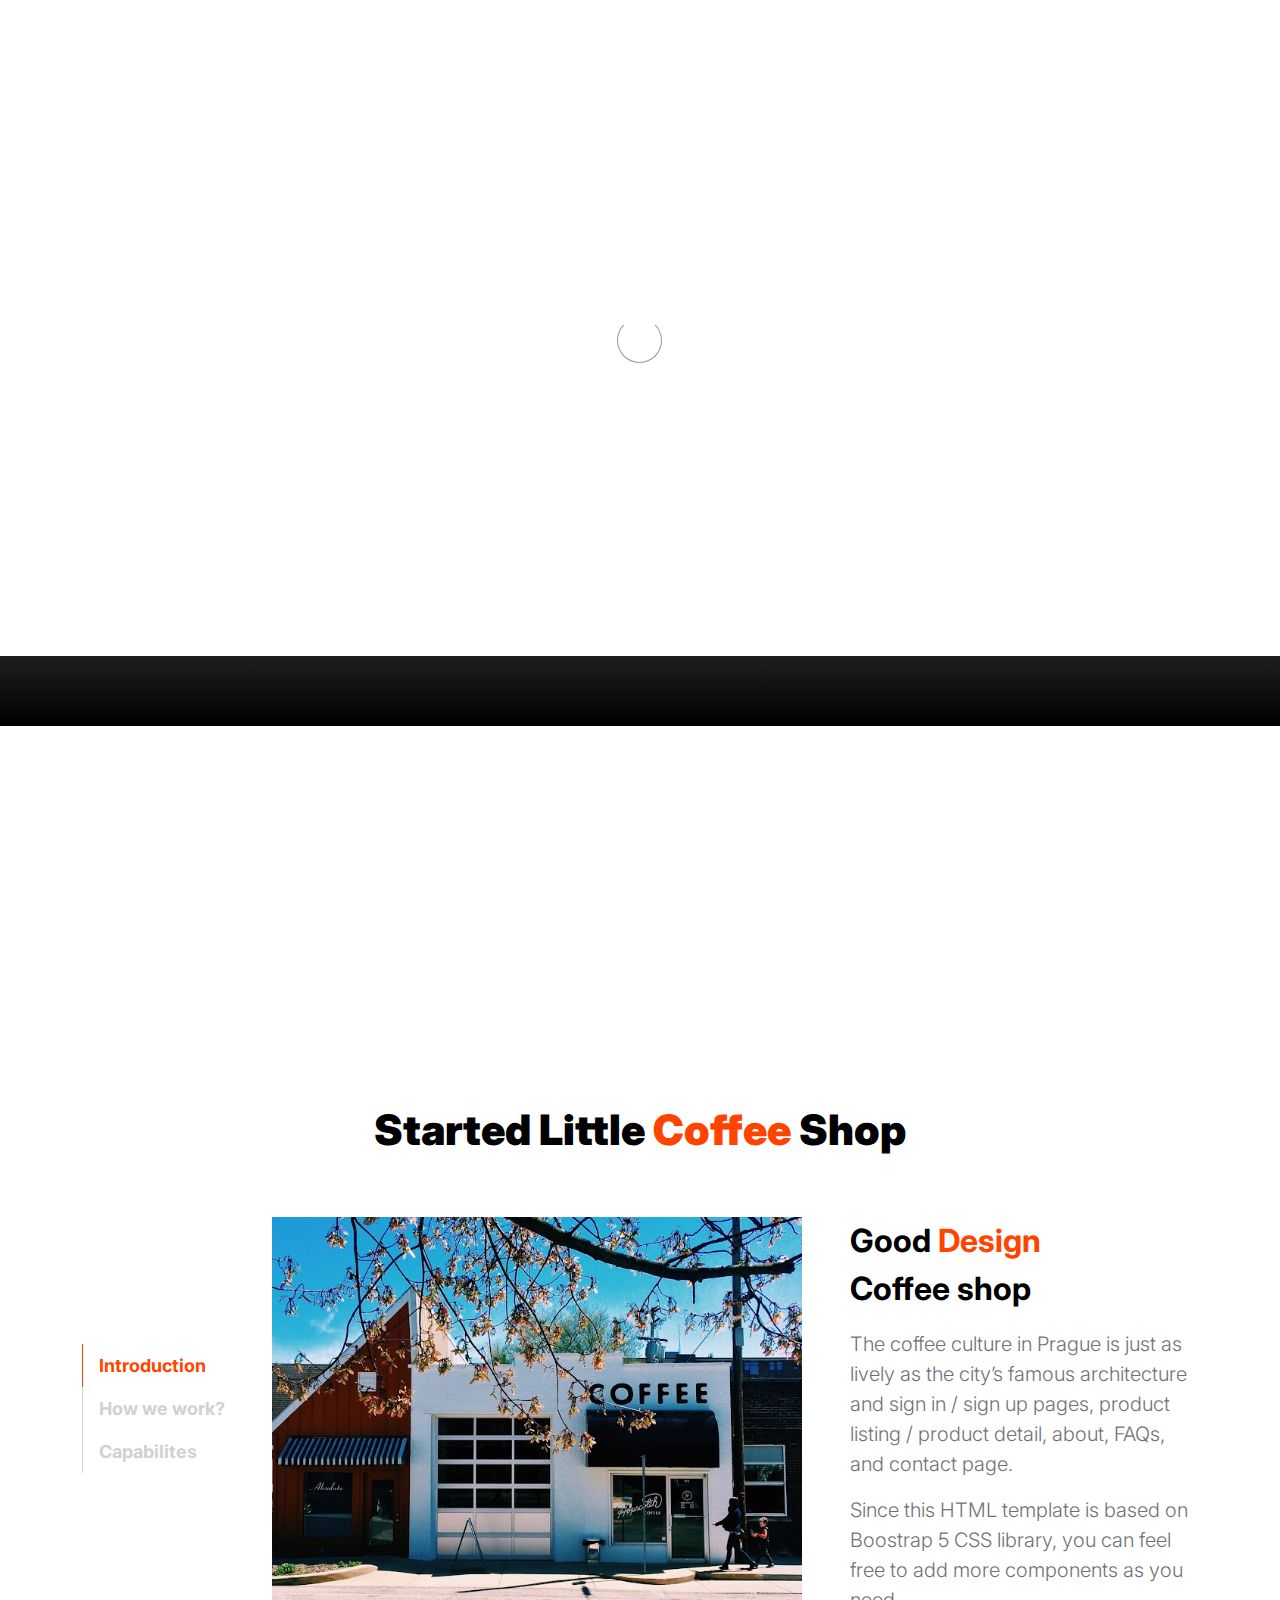
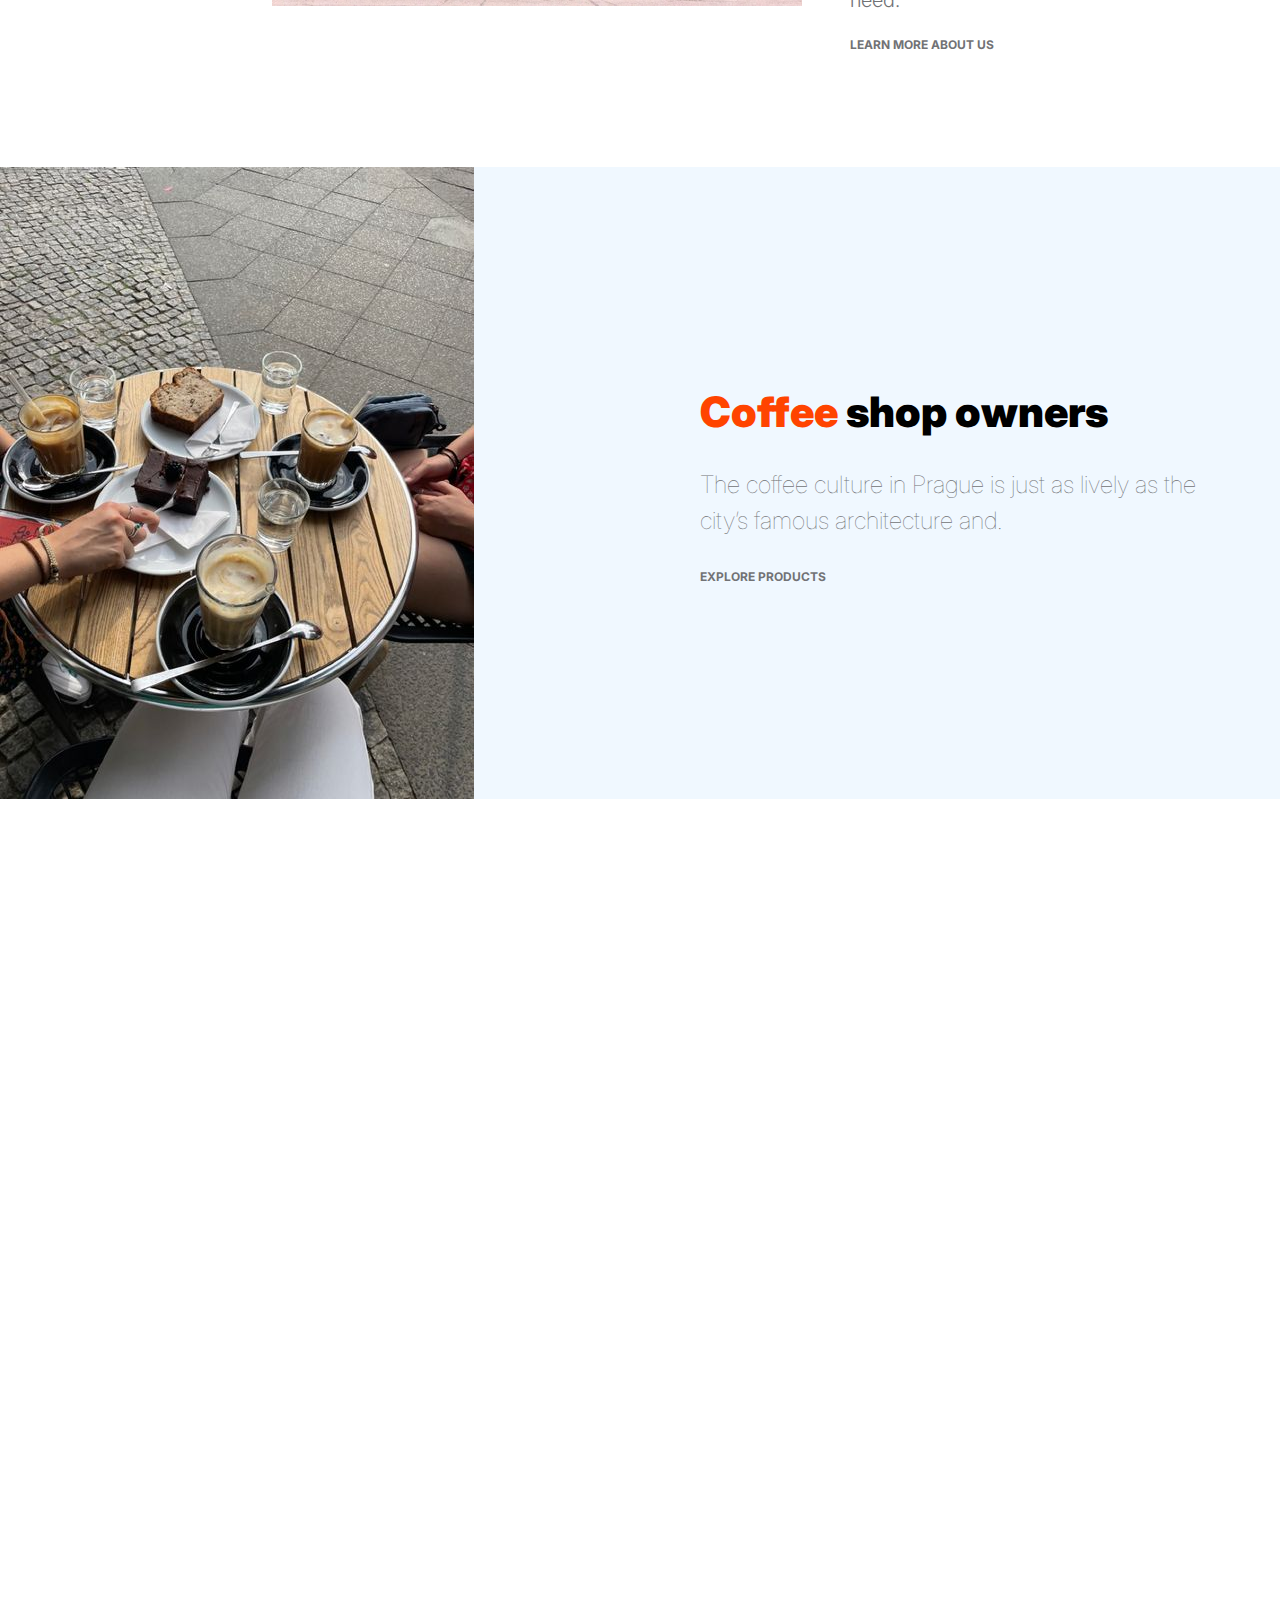
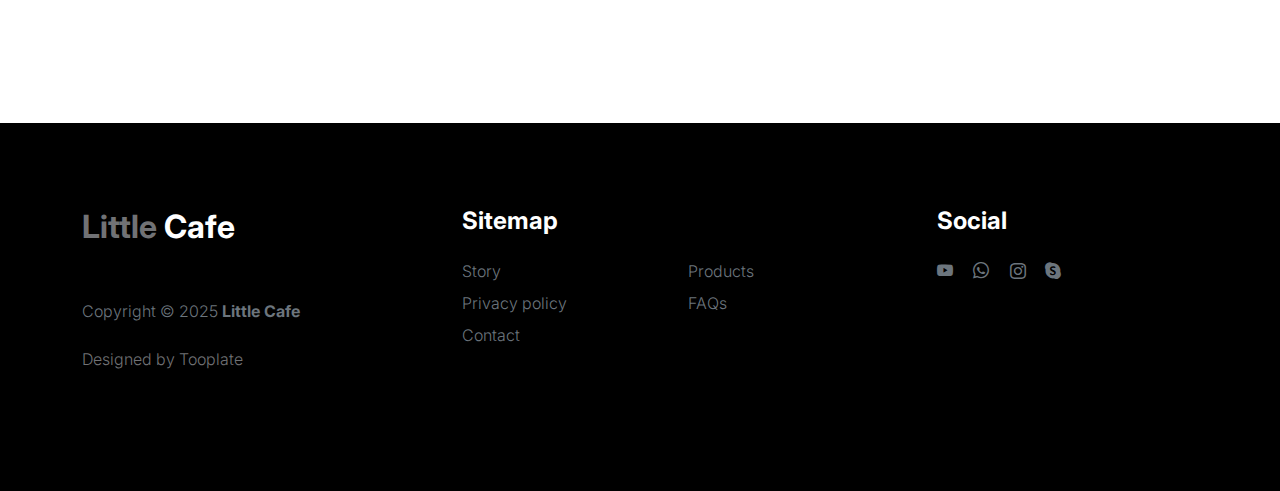
<file: index.html>
<!doctype html>
<html lang="en">
    <head>
        <meta charset="utf-8">
        <meta name="viewport" content="width=device-width, initial-scale=1">

        <meta name="description" content="">
        <meta name="author" content="">

        <title>Tooplate's Little Fashion</title>

        <!-- CSS FILES -->
        <link rel="preconnect" href="https://fonts.googleapis.com">

        <link rel="preconnect" href="https://fonts.gstatic.com" crossorigin>

        <link href="https://fonts.googleapis.com/css2?family=Inter:wght@100;300;400;700;900&display=swap" rel="stylesheet">

        <link href="css/bootstrap.min.css" rel="stylesheet">
        <link href="css/bootstrap-icons.css" rel="stylesheet">

        <link rel="stylesheet" href="css/slick.css"/>

        <link href="css/tooplate-little-fashion.css" rel="stylesheet">
<!--

Tooplate 2127 Little Fashion

https://www.tooplate.com/view/2127-little-fashion

-->
    </head>
    
    <body>

        <section class="preloader">
            <div class="spinner">
                <span class="sk-inner-circle"></span>
            </div>
        </section>
    
        <main>

            <nav class="navbar navbar-expand-lg">
                <div class="container">
                    <button class="navbar-toggler" type="button" data-bs-toggle="collapse" data-bs-target="#navbarNav" aria-controls="navbarNav" aria-expanded="false" aria-label="Toggle navigation">
                        <span class="navbar-toggler-icon"></span>
                    </button>

                    <a class="navbar-brand" href="index.html">
                        <strong><span>Little</span> Cafe</strong>
                    </a>

                    <div class="d-lg-none">
                        <a href="sign-in.html" class="bi-person custom-icon me-3"></a>

                        <a href="product-detail.html" class="bi-bag custom-icon"></a>
                    </div>

                    <div class="collapse navbar-collapse" id="navbarNav">
                        <ul class="navbar-nav mx-auto">
                            <li class="nav-item">
                                <a class="nav-link active" href="index.html">Home</a>
                            </li>

                            <li class="nav-item">
                                <a class="nav-link" href="about.html">Story</a>
                            </li>

                            <li class="nav-item">
                                <a class="nav-link" href="products.html">Products</a>
                            </li>

                            <li class="nav-item">
                                <a class="nav-link" href="faq.html">FAQs</a>
                            </li>

                            <li class="nav-item">
                                <a class="nav-link" href="contact.html">Contact</a>
                            </li>
                        </ul>

                        <div class="d-none d-lg-block">
                            <a href="sign-in.html" class="bi-person custom-icon me-3"></a>

                            <a href="product-detail.html" class="bi-bag custom-icon"></a>
                        </div>
                    </div>
                </div>
            </nav>

            <section class="slick-slideshow">   
                <div class="slick-custom">
                    <img src="images\header\img 1.jpg" class="img-fluid" alt="">

                    <div class="slick-bottom">
                        <div class="container">
                            <div class="row">
                                <div class="col-lg-6 col-10">
                                    <h1 class="slick-title">Coffee Shop</h1>

                                    <p class="lead text-white mt-lg-3 mb-lg-5">The coffee culture in Prague is just as lively as the city’s famous architecture and.</p>

                                    <a href="about.html" class="btn custom-btn">Learn more about us</a>
                                </div>
                            </div>
                        </div>
                    </div>
                </div>

                <div class="slick-custom">
                    <img src="images\header\img 2.jpg" class="img-fluid" alt="">

                    <div class="slick-bottom">
                        <div class="container">
                            <div class="row">
                                <div class="col-lg-6 col-10">
                                    <h1 class="slick-title">Coffee Nuts</h1>

                                    <p class="lead text-white mt-lg-3 mb-lg-5">The coffee culture in Prague is just as lively as the city’s famous architecture and.</p>

                                    <a href="product.html" class="btn custom-btn">Explore products</a>
                                </div>
                            </div>
                        </div>
                    </div>
                </div>

                <div class="slick-custom">
                    <img src="images\header\img 5.png" class="img-fluid" alt="">

                    <div class="slick-bottom">
                        <div class="container">
                            <div class="row">
                                <div class="col-lg-6 col-10">
                                    <h1 class="slick-title">Green Sport</h1>

                                    <p class="lead text-white mt-lg-3 mb-lg-5">Tooplate is one of the best HTML CSS template websites for everyone.</p>

                                    <a href="contact.html" class="btn custom-btn">Work with us</a>
                                </div>
                            </div>
                        </div>
                    </div>
                </div>

            </section>

            <section class="about section-padding">
                <div class="container">
                    <div class="row">

                        <div class="col-12 text-center">
                            <h2 class="mb-5">Started Little <span>Coffee</span> Shop</h2>
                        </div>

                        <div class="col-lg-2 col-12 mt-auto mb-auto">
                            <ul class="nav nav-pills mb-5 mx-auto justify-content-center align-items-center" id="pills-tab" role="tablist">
                                <li class="nav-item" role="presentation">
                                    <button class="nav-link active" id="pills-home-tab" data-bs-toggle="pill" data-bs-target="#pills-home" type="button" role="tab" aria-controls="pills-home" aria-selected="true">Introduction</button>
                                </li>

                                <li class="nav-item" role="presentation">
                                    <button class="nav-link" id="pills-youtube-tab" data-bs-toggle="pill" data-bs-target="#pills-youtube" type="button" role="tab" aria-controls="pills-youtube" aria-selected="true">How we work?</button>
                                </li>

                                <li class="nav-item" role="presentation">
                                    <button class="nav-link" id="pills-skill-tab" data-bs-toggle="pill" data-bs-target="#pills-skill" type="button" role="tab" aria-controls="pills-skill" aria-selected="false">Capabilites</button>
                                </li>
                            </ul>
                        </div>

                        <div class="col-lg-10 col-12">
                            <div class="tab-content mt-2" id="pills-tabContent">
                                <div class="tab-pane fade show active" id="pills-home" role="tabpanel" aria-labelledby="pills-home-tab">

                                    <div class="row">
                                        <div class="col-lg-7 col-12">
                                            <img src="images\header\img 6.jpg" class="img-fluid" alt="">
                                        </div>

                                        <div class="col-lg-5 col-12">
                                            <div class="d-flex flex-column h-100 ms-lg-4 mt-lg-0 mt-5">
                                                <h4 class="mb-3">Good <span>Design</span> <br>Coffee <span></span>shop </h4>

                                                <p>The coffee culture in Prague is just as lively as the city’s famous architecture and <a href="sign-in.html">sign in</a> / <a href="sign-up.html">sign up</a> pages, product listing / product detail, about, FAQs, and contact page.</p>

                                                <p>Since this HTML template is based on Boostrap 5 CSS library, you can feel free to add more components as you need.</p>

                                                <div class="mt-2 mt-lg-auto">
                                                    <a href="about.html" class="custom-link mb-2">
                                                        Learn more about us
                                                        <i class="bi-arrow-right ms-2"></i>
                                                    </a>
                                                </div>
                                            </div>
                                        </div>
                                    </div>
                                </div>

                                <div class="tab-pane fade" id="pills-youtube" role="tabpanel" aria-labelledby="pills-youtube-tab">

                                    <div class="row">
                                        <div class="col-lg-7 col-12">
                                            <div class="ratio ratio-16x9">
                                                <iframe src="https://www.youtube-nocookie.com/embed/f_7JqPDWhfw?controls=0" title="YouTube video player" frameborder="0" allow="accelerometer; autoplay; clipboard-write; encrypted-media; gyroscope; picture-in-picture" allowfullscreen></iframe>
                                            </div>
                                        </div>

                                        <div class="col-lg-5 col-12">
                                            <div class="d-flex flex-column h-100 ms-lg-4 mt-lg-0 mt-5">
                                                <h4 class="mb-3">Life at Studio</h4>

                                                <p>Over three years in business, We’ve had the chance to work on a variety of projects, with companies</p>

                                                <p>Custom work is branding, web design, UI/UX design</p>

                                                <div class="mt-2 mt-lg-auto">
                                                    <a href="contact.html" class="custom-link mb-2">
                                                        Work with us
                                                        <i class="bi-arrow-right ms-2"></i>
                                                    </a>
                                                </div>
                                            </div>
                                        </div>
                                    </div>
                                </div>

                                <div class="tab-pane fade" id="pills-skill" role="tabpanel" aria-labelledby="pills-skill-tab">
                                    <div class="row">
                                        <div class="col-lg-7 col-12">
                                            <img src="images\header\img 7.jpg" class="img-fluid" alt="">
                                        </div>

                                        <div class="col-lg-5 col-12">
                                            <div class="d-flex flex-column h-100 ms-lg-4 mt-lg-0 mt-5">
                                                <h4 class="mb-3">What can help you?</h4>

                                                <p>Over three years in business, We’ve had the chance on projects</p>

                                                <div class="skill-thumb mt-3">

                                                    <strong>Branding</strong>
                                                        <span class="float-end">90%</span>
                                                            <div class="progress">
                                                                <div class="progress-bar progress-bar-primary" role="progressbar" aria-valuenow="90" aria-valuemin="0" aria-valuemax="100" style="width: 90%;"></div>
                                                            </div>

                                                    <strong>Design & Stragety</strong>
                                                        <span class="float-end">70%</span>
                                                            <div class="progress">
                                                                <div class="progress-bar progress-bar-primary" role="progressbar" aria-valuenow="70" aria-valuemin="0" aria-valuemax="100" style="width: 70%;"></div>
                                                            </div>

                                                    <strong>Online Platform</strong>
                                                        <span class="float-end">80%</span>
                                                            <div class="progress">
                                                                <div class="progress-bar progress-bar-primary" role="progressbar" aria-valuenow="80" aria-valuemin="0" aria-valuemax="100" style="width: 80%;"></div>
                                                            </div>

                                                </div>
                                                
                                                <div class="mt-2 mt-lg-auto">
                                                    <a href="products.html" class="custom-link mb-2">
                                                        Explore products
                                                        <i class="bi-arrow-right ms-2"></i>
                                                    </a>
                                                </div>
                                            </div>
                                        </div>
                                    </div>
                                </div>

                            </div>
                        </div>

                    </div>
                </div>
            </section>

            <section class="front-product">
                <div class="container-fluid p-0">
                    <div class="row align-items-center">

                        <div class="col-lg-6 col-12">
                            <img src="images\header\img 7.jpg" class="img-fluid" alt="">
                        </div>

                        <div class="col-lg-6 col-12">
                            <div class="px-5 py-5 py-lg-0">
                                
                                <h2 class="mb-4"><span>Coffee</span> shop owners</h2>

                                <p class="lead mb-4">The coffee culture in Prague is just as lively as the city’s famous architecture and.</p>

                                <a href="products.html" class="custom-link">
                                    Explore Products
                                    <i class="bi-arrow-right ms-2"></i>
                                </a>
                            </div>
                        </div>

                    </div>
                </div>
            </section>

            <section class="featured-product section-padding">
                <div class="container">
                    <div class="row">
                        
                        <div class="col-12 text-center">
                            <h2 class="mb-5">Cafe Products</h2>
                        </div>

                        <div class="col-lg-4 col-12 mb-3">
                            <div class="product-thumb">
                                <a href="product-detail.html">
                                    <img src="images\header\img 8.jpg" class="img-fluid product-image" alt="">
                                </a>

                                <div class="product-top d-flex">
                                    <span class="product-alert me-auto">New Arrival</span>

                                    <a href="#" class="bi-heart-fill product-icon"></a>
                                </div>

                                <div class="product-info d-flex">
                                    <div>
                                        <h5 class="product-title mb-0">
                                            <a href="product-detail.html" class="product-title-link">Coffe Soprt</a>
                                        </h5>

                                        <p class="product-p">Original package design from house</p>
                                    </div>

                                    <small class="product-price text-muted ms-auto mt-auto mb-5"></small>
                                </div>
                            </div>
                        </div>

                        <div class="col-lg-4 col-12 mb-3">
                            <div class="product-thumb">
                                <a href="product-detail.html">
                                    <img src="images\header\img 9.jpg" class="img-fluid product-image" alt="">
                                </a>

                                <div class="product-top d-flex">
                                    <span class="product-alert">Low Price</span>

                                    <a href="#" class="bi-heart-fill product-icon ms-auto"></a>
                                </div>

                                <div class="product-info d-flex">
                                    <div>
                                        <h5 class="product-title mb-0">
                                            <a href="product-detail.html" class="product-title-link">Hot Coffee</a>
                                        </h5>

                                        <p class="product-p">Costume Package</p>
                                    </div>

                                    <small class="product-price text-muted ms-auto mt-auto mb-5"></small>
                                </div>
                            </div>
                        </div>

                        <div class="col-lg-4 col-12">
                            <div class="product-thumb">
                                <a href="product-detail.html">
                                    <img src="images\header\img 10.jpg" class="img-fluid product-image" alt="">
                                </a>

                                <div class="product-top d-flex">
                                    <a href="#" class="bi-heart-fill product-icon ms-auto"></a>
                                </div>

                                <div class="product-info d-flex">
                                    <div>
                                        <h5 class="product-title mb-0">
                                            <a href="product-detail.html" class="product-title-link">Juice Drinks</a>
                                        </h5>

                                        <p class="product-p">Nature made another world</p>
                                    </div>

                                    <small class="product-price text-muted ms-auto mt-auto mb-5"></small>
                                </div>
                            </div>
                        </div>

                        <div class="col-12 text-center">
                            <a href="products.html" class="view-all">View All Products</a>
                        </div>

                    </div>
                </div>
            </section>

        </main>

        <footer class="site-footer">
            <div class="container">
                <div class="row">

                    <div class="col-lg-3 col-10 me-auto mb-4">
                        <h4 class="text-white mb-3"><a href="index.html">Little</a> Cafe</h4>
                        <p class="copyright-text text-muted mt-lg-5 mb-4 mb-lg-0">Copyright © 2025 <strong>Little Cafe</strong></p>
                        <br>
                        <p class="copyright-text">Designed by <a href="https://www.tooplate.com/" target="_blank">Tooplate</a></p>
                    </div>

                    <div class="col-lg-5 col-8">
                        <h5 class="text-white mb-3">Sitemap</h5>

                        <ul class="footer-menu d-flex flex-wrap">
                            <li class="footer-menu-item"><a href="about.html" class="footer-menu-link">Story</a></li>

                            <li class="footer-menu-item"><a href="#" class="footer-menu-link">Products</a></li>

                            <li class="footer-menu-item"><a href="#" class="footer-menu-link">Privacy policy</a></li>

                            <li class="footer-menu-item"><a href="#" class="footer-menu-link">FAQs</a></li>

                            <li class="footer-menu-item"><a href="#" class="footer-menu-link">Contact</a></li>
                        </ul>
                    </div>

                    <div class="col-lg-3 col-4">
                        <h5 class="text-white mb-3">Social</h5>

                        <ul class="social-icon">

                            <li><a href="#" class="social-icon-link bi-youtube"></a></li>

                            <li><a href="#" class="social-icon-link bi-whatsapp"></a></li>

                            <li><a href="#" class="social-icon-link bi-instagram"></a></li>

                            <li><a href="#" class="social-icon-link bi-skype"></a></li>
                        </ul>
                    </div>

                </div>
            </div>
        </footer>

        <!-- JAVASCRIPT FILES -->
        <script src="js/jquery.min.js"></script>
        <script src="js/bootstrap.bundle.min.js"></script>
        <script src="js/Headroom.js"></script>
        <script src="js/jQuery.headroom.js"></script>
        <script src="js/slick.min.js"></script>
        <script src="js/custom.js"></script>

    </body>
</html>
</file>
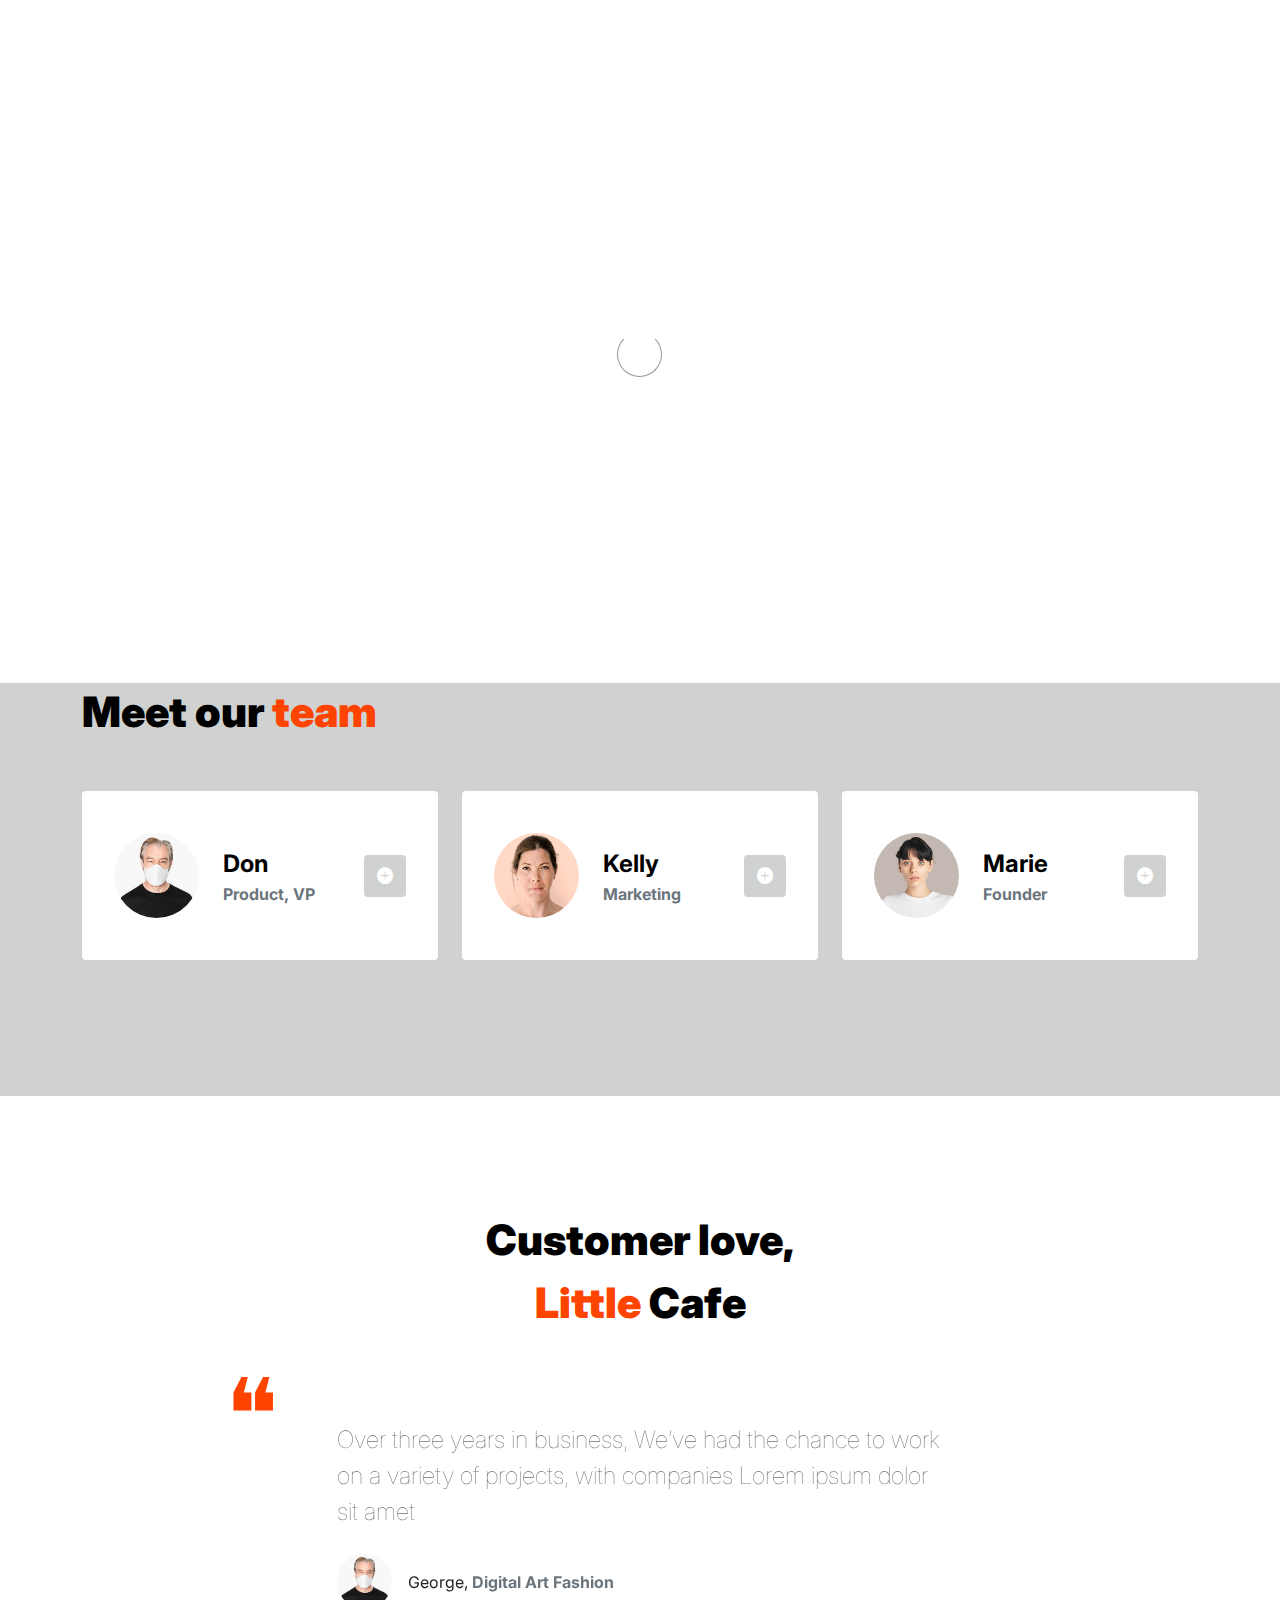
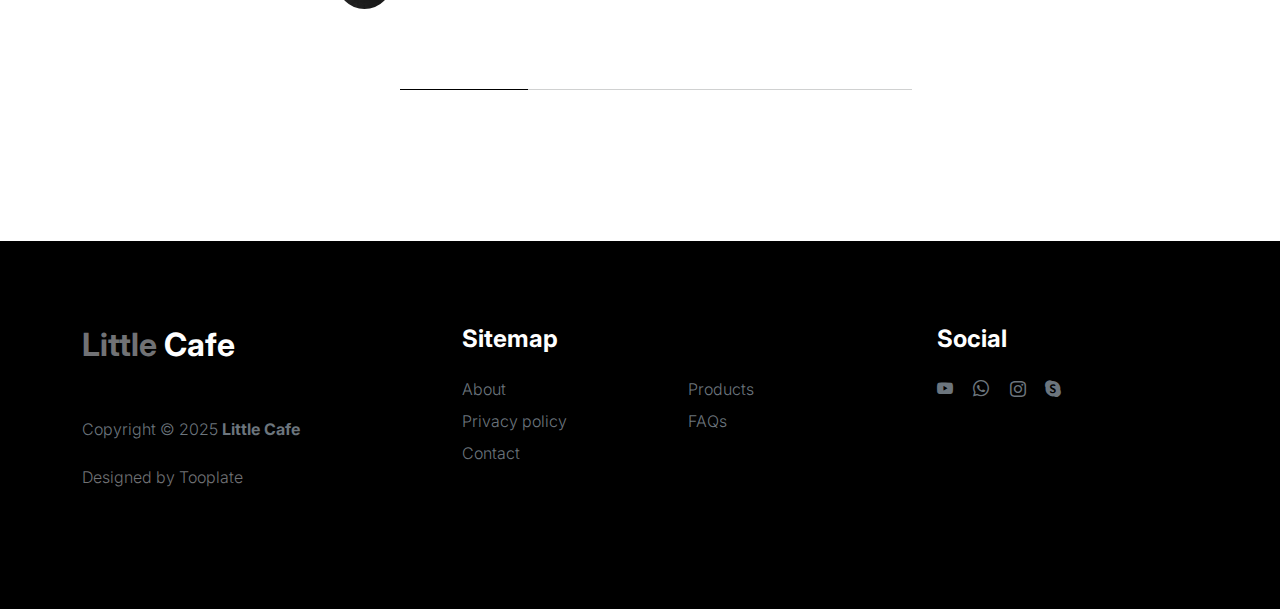
<file: about.html>
<!doctype html>
<html lang="en">
    <head>
        <meta charset="utf-8">
        <meta name="viewport" content="width=device-width, initial-scale=1">

        <meta name="description" content="">
        <meta name="author" content="">

        <title>Tooplate's Little Fashion - About Page</title>

        <!-- CSS FILES -->
        <link rel="preconnect" href="https://fonts.googleapis.com">

        <link rel="preconnect" href="https://fonts.gstatic.com" crossorigin>

        <link href="https://fonts.googleapis.com/css2?family=Inter:wght@100;300;400;700;900&display=swap" rel="stylesheet">

        <link href="css/bootstrap.min.css" rel="stylesheet">
        <link href="css/bootstrap-icons.css" rel="stylesheet">

        <link rel="stylesheet" href="css/slick.css"/>

        <link href="css/tooplate-little-fashion.css" rel="stylesheet">
        
<!--

Tooplate 2127 Little Fashion

https://www.tooplate.com/view/2127-little-fashion

-->
    </head>
    
    <body>

        <section class="preloader">
            <div class="spinner">
                <span class="sk-inner-circle"></span>
            </div>
        </section>
    
        <main>

            <nav class="navbar navbar-expand-lg">
                <div class="container">
                    <button class="navbar-toggler" type="button" data-bs-toggle="collapse" data-bs-target="#navbarNav" aria-controls="navbarNav" aria-expanded="false" aria-label="Toggle navigation">
                        <span class="navbar-toggler-icon"></span>
                    </button>

                    <a class="navbar-brand" href="index.html">
                        <strong><span>Little</span> Cafe</strong>
                    </a>

                    <div class="d-lg-none">
                        <a href="sign-in.html" class="bi-person custom-icon me-3"></a>

                        <a href="product-detail.html" class="bi-bag custom-icon"></a>
                    </div>

                    <div class="collapse navbar-collapse" id="navbarNav">
                        <ul class="navbar-nav mx-auto">
                            <li class="nav-item">
                                <a class="nav-link" href="index.html">Home</a>
                            </li>

                            <li class="nav-item">
                                <a class="nav-link active" href="about.html">Story</a>
                            </li>

                            <li class="nav-item">
                                <a class="nav-link" href="products.html">Products</a>
                            </li>

                            <li class="nav-item">
                                <a class="nav-link" href="faq.html">FAQs</a>
                            </li>

                            <li class="nav-item">
                                <a class="nav-link" href="contact.html">Contact</a>
                            </li>
                        </ul>

                        <div class="d-none d-lg-block">
                            <a href="sign-in.html" class="bi-person custom-icon me-3"></a>

                            <a href="product-detail.html" class="bi-bag custom-icon"></a>
                        </div>
                    </div>
                </div>
            </nav>

            <header class="site-header section-padding-img site-header-image">
                <div class="container">
                    <div class="row">

                        <div class="col-lg-6 col-12 header-info">
                            <h1>
                                <span class="d-block text-primary">Company</span>
                                <span class="d-block text-dark">Cafe</span>
                            </h1>
                        </div>
                    </div>
                </div>

                <img src="images\header\img 11.jpg" class="header-image img-fluid" alt="">
            </header>

            <section class="team section-padding">
                <div class="container">
                    <div class="row">

                        <div class="col-12">
                            <h2 class="mb-5">Meet our <span>team</span></h2>
                        </div>

                        <div class="col-lg-4 mb-4 col-12">
                            <div class="team-thumb d-flex align-items-center">
                                <img src="images/people/senior-man-wearing-white-face-mask-covid-19-campaign-with-design-space.jpeg" class="img-fluid custom-circle-image team-image me-4" alt="">

                                <div class="team-info">
                                    <h5 class="mb-0">Don</h5>
                                    <strong class="text-muted">Product, VP</strong>

                                    <!-- Button trigger modal -->
                                    <button type="button" class="btn custom-modal-btn" data-bs-toggle="modal" data-bs-target="#don">
                                      <i class="bi-plus-circle-fill"></i>
                                    </button>

                                </div>
                            </div>
                        </div>

                        <div class="col-lg-4 mb-4 col-12">
                            <div class="team-thumb d-flex align-items-center">
                                <img src="images/people/portrait-british-woman.jpeg" class="img-fluid custom-circle-image team-image me-4" alt="">

                                <div class="team-info">
                                    <h5 class="mb-0">Kelly</h5>
                                    <strong class="text-muted">Marketing</strong>

                                    <!-- Button trigger modal -->
                                    <button type="button" class="btn custom-modal-btn" data-bs-toggle="modal" data-bs-target="#kelly">
                                      <i class="bi-plus-circle-fill"></i>
                                    </button>
                                </div>
                            </div>
                        </div>

                        <div class="col-lg-4 mb-lg-0 mb-4 col-12">
                            <div class="team-thumb d-flex align-items-center">
                                <img src="images/people/beautiful-woman-face-portrait-brown-background.jpeg" class="img-fluid custom-circle-image team-image me-4" alt="">

                                <div class="team-info">
                                    <h5 class="mb-0">Marie</h5>
                                    <strong class="text-muted">Founder</strong>

                                    <!-- Button trigger modal -->
                                    <button type="button" class="btn custom-modal-btn" data-bs-toggle="modal" data-bs-target="#marie">
                                      <i class="bi-plus-circle-fill"></i>
                                    </button>
                                </div>
                            </div>
                        </div>

                    </div>
                </div>
            </section>

            <section class="testimonial section-padding">
                <div class="container">
                    <div class="row">

                        <div class="col-lg-9 mx-auto col-11">
                            <h2 class="text-center">Customer love, <br> <span>Little</span> Cafe</h2>

                            <div class="slick-testimonial">
                                <div class="slick-testimonial-caption">
                                    <p class="lead">Over three years in business, We’ve had the chance to work on a variety of projects, with companies Lorem ipsum dolor sit amet</p>

                                    <div class="slick-testimonial-client d-flex align-items-center mt-4">
                                        <img src="images/people/senior-man-wearing-white-face-mask-covid-19-campaign-with-design-space.jpeg" class="img-fluid custom-circle-image me-3" alt="">

                                        <span>George, <strong class="text-muted">Digital Art Fashion</strong></span>
                                    </div>
                                </div>

                                <div class="slick-testimonial-caption">
                                    <p class="lead">Over three years in business, We’ve had the chance to work on a variety of projects, with companies Lorem ipsum dolor sit amet</p>

                                    <div class="slick-testimonial-client d-flex align-items-center mt-4">
                                        <img src="images/people/beautiful-woman-face-portrait-brown-background.jpeg" class="img-fluid custom-circle-image me-3" alt="">

                                        <span>Sandar, <strong class="text-muted">Zoom Fashion Idea</strong></span>
                                    </div>
                                </div>

                                <div class="slick-testimonial-caption">
                                    <p class="lead">Over three years in business, We’ve had the chance to work on a variety of projects, with companies Lorem ipsum dolor sit amet</p>

                                    <div class="slick-testimonial-client d-flex align-items-center mt-4">
                                        <img src="images/people/portrait-british-woman.jpeg" class="img-fluid custom-circle-image me-3" alt="">

                                        <span>Marie, <strong class="text-muted">Art Fashion Design</strong></span>
                                    </div>
                                </div>

                                <div class="slick-testimonial-caption">
                                    <p class="lead">Over three years in business, We’ve had the chance to work on a variety of projects, with companies Lorem ipsum dolor sit amet</p>

                                    <div class="slick-testimonial-client d-flex align-items-center mt-4">
                                        <img src="images/people/woman-wearing-mask-face-closeup-covid-19-green-background.jpeg" class="img-fluid custom-circle-image me-3" alt="">

                                        <span>Catherine, <strong class="text-muted">Dress Fashion</strong></span>
                                    </div>
                                </div>
                            </div>
                        </div>

                    </div>
                </div>
            </section>

        </main>

        <footer class="site-footer">
            <div class="container">
                <div class="row">

                    <div class="col-lg-3 col-10 me-auto mb-4">
                        <h4 class="text-white mb-3"><a href="index.html">Little</a> Cafe</h4>
                        <p class="copyright-text text-muted mt-lg-5 mb-4 mb-lg-0">Copyright © 2025 <strong>Little Cafe</strong></p>
                        <br>
                        <p class="copyright-text">Designed by <a href="https://www.tooplate.com/" target="_blank">Tooplate</a></p>
                    </div>

                    <div class="col-lg-5 col-8">
                        <h5 class="text-white mb-3">Sitemap</h5>

                        <ul class="footer-menu d-flex flex-wrap">
                            <li class="footer-menu-item"><a href="about.html" class="footer-menu-link">About</a></li>

                            <li class="footer-menu-item"><a href="#" class="footer-menu-link">Products</a></li>

                            <li class="footer-menu-item"><a href="#" class="footer-menu-link">Privacy policy</a></li>

                            <li class="footer-menu-item"><a href="#" class="footer-menu-link">FAQs</a></li>

                            <li class="footer-menu-item"><a href="#" class="footer-menu-link">Contact</a></li>
                        </ul>
                    </div>

                    <div class="col-lg-3 col-4">
                        <h5 class="text-white mb-3">Social</h5>

                        <ul class="social-icon">

                            <li><a href="#" class="social-icon-link bi-youtube"></a></li>

                            <li><a href="#" class="social-icon-link bi-whatsapp"></a></li>

                            <li><a href="#" class="social-icon-link bi-instagram"></a></li>

                            <li><a href="#" class="social-icon-link bi-skype"></a></li>
                        </ul>
                    </div>

                </div>
            </div>
        </footer>

        <!-- TEAM MEMBER MODAL -->
        <div class="modal fade" id="don" tabindex="-1" aria-labelledby="exampleModalLabel" aria-hidden="true">
            <div class="modal-dialog modal-dialog-centered modal-lg">
                <div class="modal-content border-0">
                    <div class="modal-header flex-column">
                        <h3 class="modal-title" id="exampleModalLabel">Don Haruko</h3>

                        <h6 class="text-muted">Product, VP</h6>

                        <button type="button" class="btn-close" data-bs-dismiss="modal" aria-label="Close"></button>
                    </div>

                    <div class="modal-body">
                        <h5 class="mb-4">Over three years in business had the chance to work on variety of projects, with companies</h5>

                        <div class="row mb-4">
                            <div class="col-lg-6 col-12">
                                <p>Lorem ipsum dolor sit amet, consectetur adipiscing elit, sed do eiusmod tempor incididunt ut labore et dolore magna aliqua.</p>
                            </div>

                            <div class="col-lg-6 col-12">
                                <p>Incididunt ut labore et dolore magna aliqua. Quis ipsum suspendisse commodo viverra.</p>
                            </div>
                        </div>

                        <ul class="social-icon">
                            <li class="me-3"><strong>Where to find?</strong></li>

                            <li><a href="#" class="social-icon-link bi-youtube"></a></li>

                            <li><a href="#" class="social-icon-link bi-whatsapp"></a></li>

                            <li><a href="#" class="social-icon-link bi-instagram"></a></li>
                        </ul>
                    </div>
                </div>

            </div>
        </div>

        <!-- TEAM MEMBER MODAL -->
        <div class="modal fade" id="kelly" tabindex="-1" aria-labelledby="exampleModalLabel" aria-hidden="true">
            <div class="modal-dialog modal-dialog-centered modal-lg">
                <div class="modal-content border-0">
                    <div class="modal-header flex-column">
                        <h3 class="modal-title" id="exampleModalLabel">Kelly Lisa</h3>

                        <h6 class="text-muted">Global, Head of Marketing</h6>

                        <button type="button" class="btn-close" data-bs-dismiss="modal" aria-label="Close"></button>
                    </div>

                    <div class="modal-body">
                        <h5 class="mb-4">Over three years in business had the chance to work on variety of projects, with companies</h5>

                        <div class="row mb-4">
                            <div class="col-lg-6 col-12">
                                <p>Lorem ipsum dolor sit amet, consectetur adipiscing elit, sed do eiusmod tempor incididunt ut labore et dolore magna aliqua.</p>
                            </div>

                            <div class="col-lg-6 col-12">
                                <p>Incididunt ut labore et dolore magna aliqua. Quis ipsum suspendisse commodo viverra.</p>
                            </div>
                        </div>

                        <ul class="social-icon">
                            <li class="me-3"><strong>Where to find?</strong></li>

                            <li><a href="#" class="social-icon-link bi-facebook"></a></li>

                            <li><a href="#" class="social-icon-link bi-instagram"></a></li>
                        </ul>
                    </div>
                </div>

            </div>
        </div>

        <!-- TEAM MEMBER MODAL -->
        <div class="modal fade" id="marie" tabindex="-1" aria-labelledby="exampleModalLabel" aria-hidden="true">
            <div class="modal-dialog modal-dialog-centered modal-lg">
                <div class="modal-content border-0">
                    <div class="modal-header flex-column">
                        <h3 class="modal-title" id="exampleModalLabel">Marie Sam</h3>

                        <h6 class="text-muted">Founder & CEO</h6>

                        <button type="button" class="btn-close" data-bs-dismiss="modal" aria-label="Close"></button>
                    </div>

                    <div class="modal-body">
                        <h5 class="mb-4">Over three years in business had the chance to work on variety of projects, with companies</h5>

                        <div class="row mb-4">
                            <div class="col-lg-6 col-12">
                                <p>Lorem ipsum dolor sit amet, consectetur adipiscing elit, sed do eiusmod tempor incididunt ut labore et dolore magna aliqua.</p>
                            </div>

                            <div class="col-lg-6 col-12">
                                <p>Incididunt ut labore et dolore magna aliqua. Quis ipsum suspendisse commodo viverra.</p>
                            </div>
                        </div>

                        <ul class="social-icon">
                            <li class="me-3"><strong>Where to find?</strong></li>

                            <li><a href="#" class="social-icon-link bi-twitter"></a></li>

                            <li><a href="#" class="social-icon-link bi-linkedin"></a></li>

                            <li><a href="#" class="social-icon-link bi-envelope"></a></li>
                        </ul>
                    </div>
                </div>

            </div>
        </div>

        <!-- JAVASCRIPT FILES -->
        <script src="js/jquery.min.js"></script>
        <script src="js/bootstrap.bundle.min.js"></script>
        <script src="js/Headroom.js"></script>
        <script src="js/jQuery.headroom.js"></script>
        <script src="js/slick.min.js"></script>
        <script src="js/custom.js"></script>

    </body>
</html>
</file>
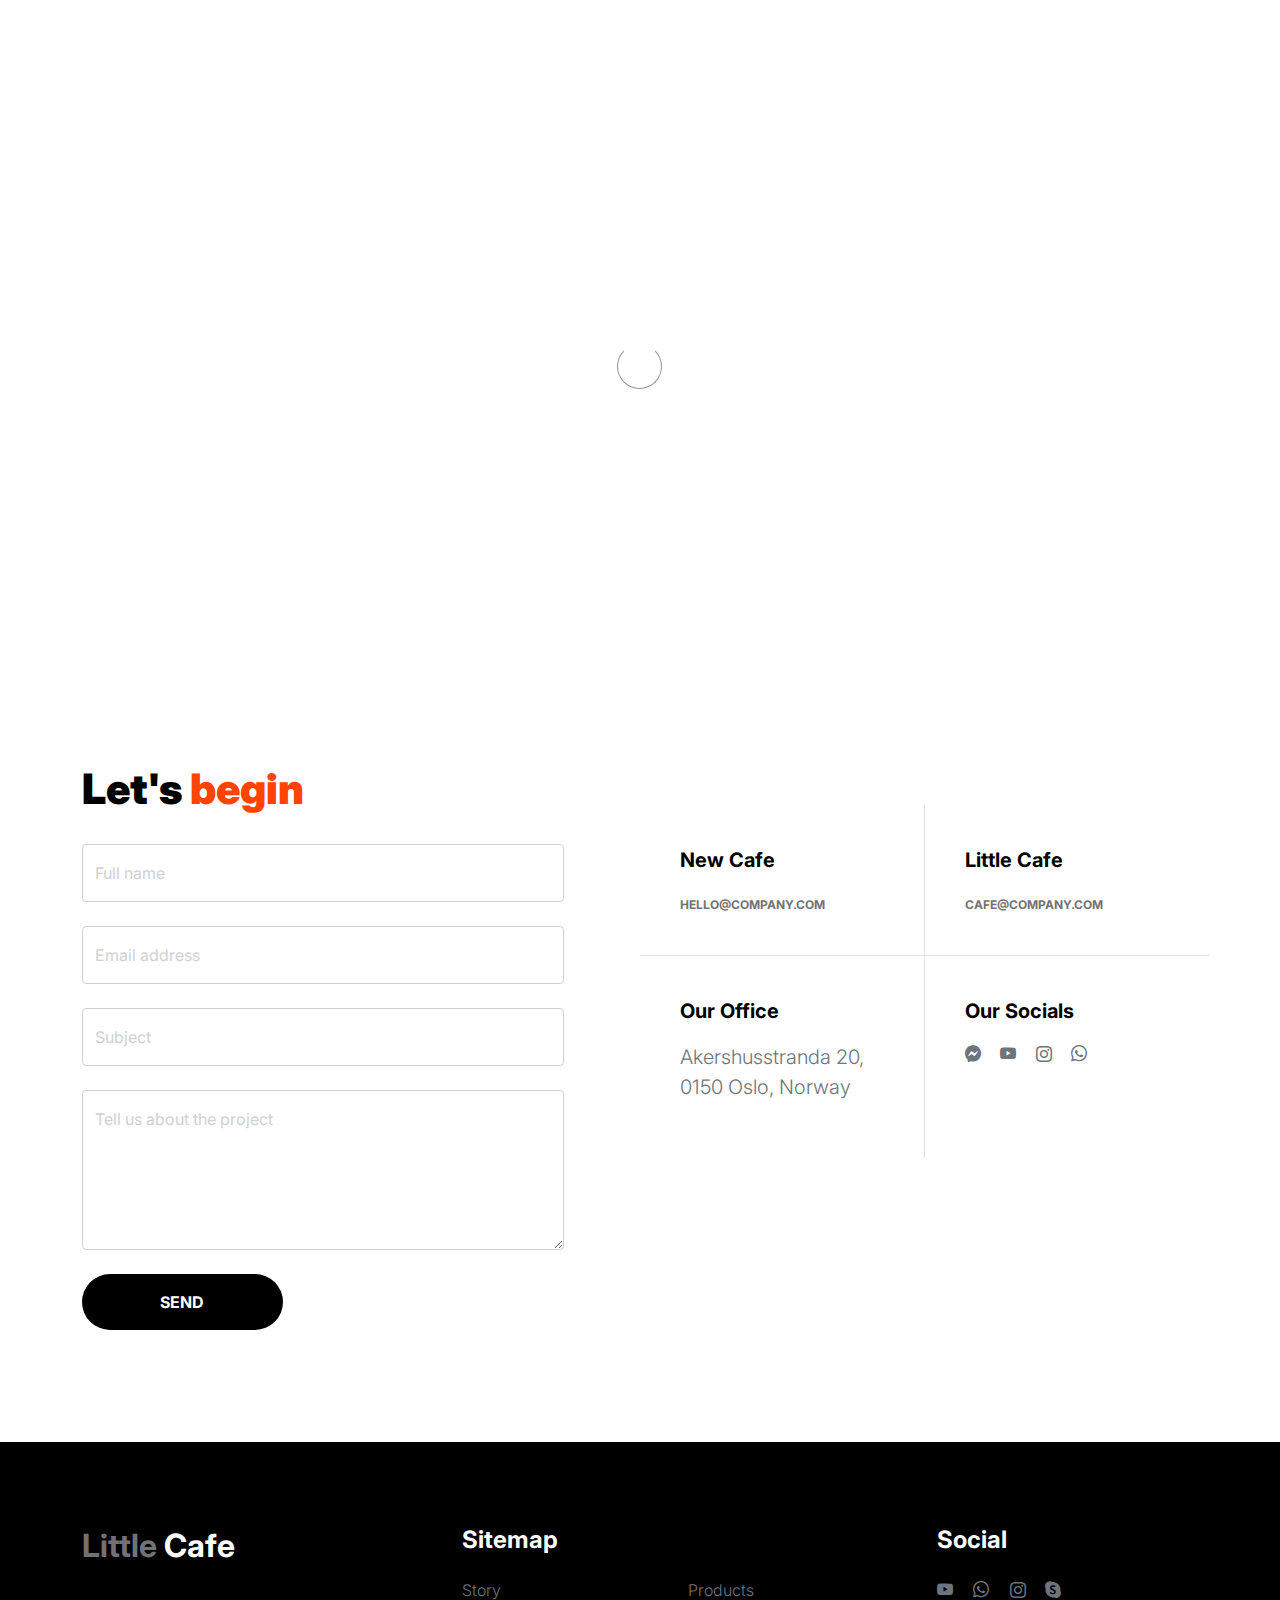
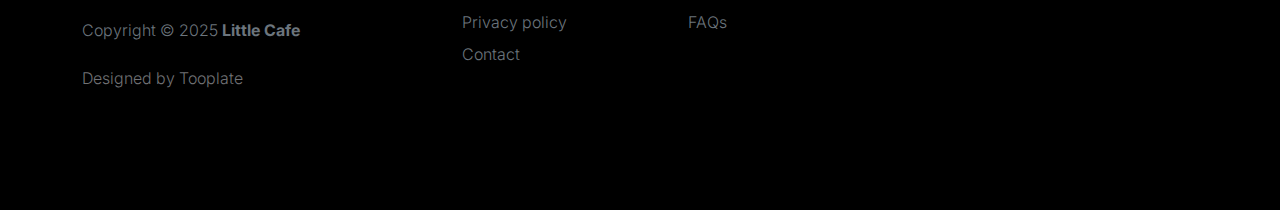
<file: contact.html>
<!doctype html>
<html lang="en">
    <head>
        <meta charset="utf-8">
        <meta name="viewport" content="width=device-width, initial-scale=1">

        <meta name="description" content="">
        <meta name="author" content="">

        <title>Tooplate's Little Fashion - Contact Page</title>

        <!-- CSS FILES -->
        <link rel="preconnect" href="https://fonts.googleapis.com">

        <link rel="preconnect" href="https://fonts.gstatic.com" crossorigin>

        <link href="https://fonts.googleapis.com/css2?family=Inter:wght@100;300;400;700;900&display=swap" rel="stylesheet">

        <link href="css/bootstrap.min.css" rel="stylesheet">
        <link href="css/bootstrap-icons.css" rel="stylesheet">

        <link rel="stylesheet" href="css/slick.css"/>

        <link href="css/tooplate-little-fashion.css" rel="stylesheet">
        
<!--

Tooplate 2127 Little Fashion

https://www.tooplate.com/view/2127-little-fashion

-->
    </head>
    
    <body>

        <section class="preloader">
            <div class="spinner">
                <span class="sk-inner-circle"></span>
            </div>
        </section>
    
        <main>

            <nav class="navbar navbar-expand-lg">
                <div class="container">
                    <button class="navbar-toggler" type="button" data-bs-toggle="collapse" data-bs-target="#navbarNav" aria-controls="navbarNav" aria-expanded="false" aria-label="Toggle navigation">
                        <span class="navbar-toggler-icon"></span>
                    </button>

                    <a class="navbar-brand" href="index.html">
                        <strong><span>Little</span> Cafe</strong>
                    </a>

                    <div class="d-lg-none">
                        <a href="sign-in.html" class="bi-person custom-icon me-3"></a>

                        <a href="product-detail.html" class="bi-bag custom-icon"></a>
                    </div>

                    <div class="collapse navbar-collapse" id="navbarNav">
                        <ul class="navbar-nav mx-auto">
                            <li class="nav-item">
                                <a class="nav-link" href="index.html">Home</a>
                            </li>

                            <li class="nav-item">
                                <a class="nav-link" href="about.html">Story</a>
                            </li>

                            <li class="nav-item">
                                <a class="nav-link" href="products.html">Products</a>
                            </li>

                            <li class="nav-item">
                                <a class="nav-link" href="faq.html">FAQs</a>
                            </li>

                            <li class="nav-item">
                                <a class="nav-link active" href="contact.html">Contact</a>
                            </li>
                        </ul>

                        <div class="d-none d-lg-block">
                            <a href="sign-in.html" class="bi-person custom-icon me-3"></a>

                            <a href="product-detail.html" class="bi-bag custom-icon"></a>
                        </div>
                    </div>
                </div>
            </nav>

            <header class="site-header section-padding-img site-header-image">
                <div class="container">
                    <div class="row">

                        <div class="col-lg-10 col-12 header-info">
                            <h1>
                                <span class="d-block text-primary">Green</span>
                                <span class="d-block text-dark" style="margin-left: 26px;">Coffee</span>
                                <span class="d-block text-dark" style="margin-left: 65px;">sport</span>
                            </h1>
                        </div>
                    </div>
                </div>

                <img src="images\header\img 19.png" class="header-image img-fluid" alt="">
            </header>

            <section class="contact section-padding">
                <div class="container">
                    <div class="row">
                        
                        <div class="col-lg-6 col-12">
                            <h2 class="mb-4">Let's <span>begin</span></h2>

                            <form class="contact-form me-lg-5 pe-lg-3" role="form">

                                <div class="form-floating">
                                    <input type="text" name="name" id="name" class="form-control" placeholder="Full name" required>

                                    <label for="name">Full name</label>
                                </div>

                                <div class="form-floating my-4">
                                    <input type="email" name="email" id="email" pattern="[^ @]*@[^ @]*" class="form-control" placeholder="Email address" required>

                                    <label for="email">Email address</label>
                                </div>
                                
                                <div class="form-floating my-4">
                                    <input type="subject" name="subject" id="subject"class="form-control" placeholder="Subject" required>

                                    <label for="subject">Subject</label>
                                </div>

                                <div class="form-floating mb-4">
                                    <textarea id="message" name="message" class="form-control" placeholder="Leave a comment here" required style="height: 160px"></textarea>

                                    <label for="message">Tell us about the project</label>
                                </div>

                                <div class="col-lg-5 col-6">
                                    <button type="submit" class="form-control">Send</button>
                                </div>
                            </form>
                        </div>

                        <div class="col-lg-6 col-12 mt-5 ms-auto">
                            <div class="row">
                                <div class="col-6 border-end contact-info">
                                    <h6 class="mb-3">New Cafe</h6>

                                    <a href="mailto:hello@company.com" class="custom-link">
                                        hello@company.com
                                        <i class="bi-arrow-right ms-2"></i>
                                    </a>
                                </div>

                                <div class="col-6 contact-info">
                                	<h6 class="mb-3">Little Cafe</h6>

                                    <a href="mailto:studio@company.com" class="custom-link">
                                        Cafe@company.com
                                        <i class="bi-arrow-right ms-2"></i>
                                    </a>
                                </div>

                                <div class="col-6 border-top border-end contact-info">
                                    <h6 class="mb-3">Our Office</h6>

                                    <p class="text-muted">Akershusstranda 20, 0150 Oslo, Norway</p>
                                </div>

                                <div class="col-6 border-top contact-info">
                                    <h6 class="mb-3">Our Socials</h6>

                                    <ul class="social-icon">

                                        <li><a href="#" class="social-icon-link bi-messenger"></a></li>

                                        <li><a href="#" class="social-icon-link bi-youtube"></a></li>

                                        <li><a href="#" class="social-icon-link bi-instagram"></a></li>

                                        <li><a href="#" class="social-icon-link bi-whatsapp"></a></li>
                                    </ul>
                                </div>
                            </div>
                        </div>

                    </div>
                </div>
            </section>
        </main>

        <footer class="site-footer">
            <div class="container">
                <div class="row">

                    <div class="col-lg-3 col-10 me-auto mb-4">
                        <h4 class="text-white mb-3"><a href="index.html">Little</a> Cafe</h4>
                        <p class="copyright-text text-muted mt-lg-5 mb-4 mb-lg-0">Copyright © 2025 <strong>Little Cafe</strong></p>
                        <br>
                        <p class="copyright-text">Designed by <a href="https://www.tooplate.com/" target="_blank">Tooplate</a></p>
                    </div>

                    <div class="col-lg-5 col-8">
                        <h5 class="text-white mb-3">Sitemap</h5>

                        <ul class="footer-menu d-flex flex-wrap">
                            <li class="footer-menu-item"><a href="about.html" class="footer-menu-link">Story</a></li>

                            <li class="footer-menu-item"><a href="#" class="footer-menu-link">Products</a></li>

                            <li class="footer-menu-item"><a href="#" class="footer-menu-link">Privacy policy</a></li>

                            <li class="footer-menu-item"><a href="#" class="footer-menu-link">FAQs</a></li>

                            <li class="footer-menu-item"><a href="#" class="footer-menu-link">Contact</a></li>
                        </ul>
                    </div>

                    <div class="col-lg-3 col-4">
                        <h5 class="text-white mb-3">Social</h5>

                        <ul class="social-icon">

                            <li><a href="#" class="social-icon-link bi-youtube"></a></li>

                            <li><a href="#" class="social-icon-link bi-whatsapp"></a></li>

                            <li><a href="#" class="social-icon-link bi-instagram"></a></li>

                            <li><a href="#" class="social-icon-link bi-skype"></a></li>
                        </ul>
                    </div>

                </div>
            </div>
        </footer>

        <!-- JAVASCRIPT FILES -->
        <script src="js/jquery.min.js"></script>
        <script src="js/bootstrap.bundle.min.js"></script>
        <script src="js/Headroom.js"></script>
        <script src="js/jQuery.headroom.js"></script>
        <script src="js/slick.min.js"></script>
        <script src="js/custom.js"></script>
    </body>
</html>
</file>
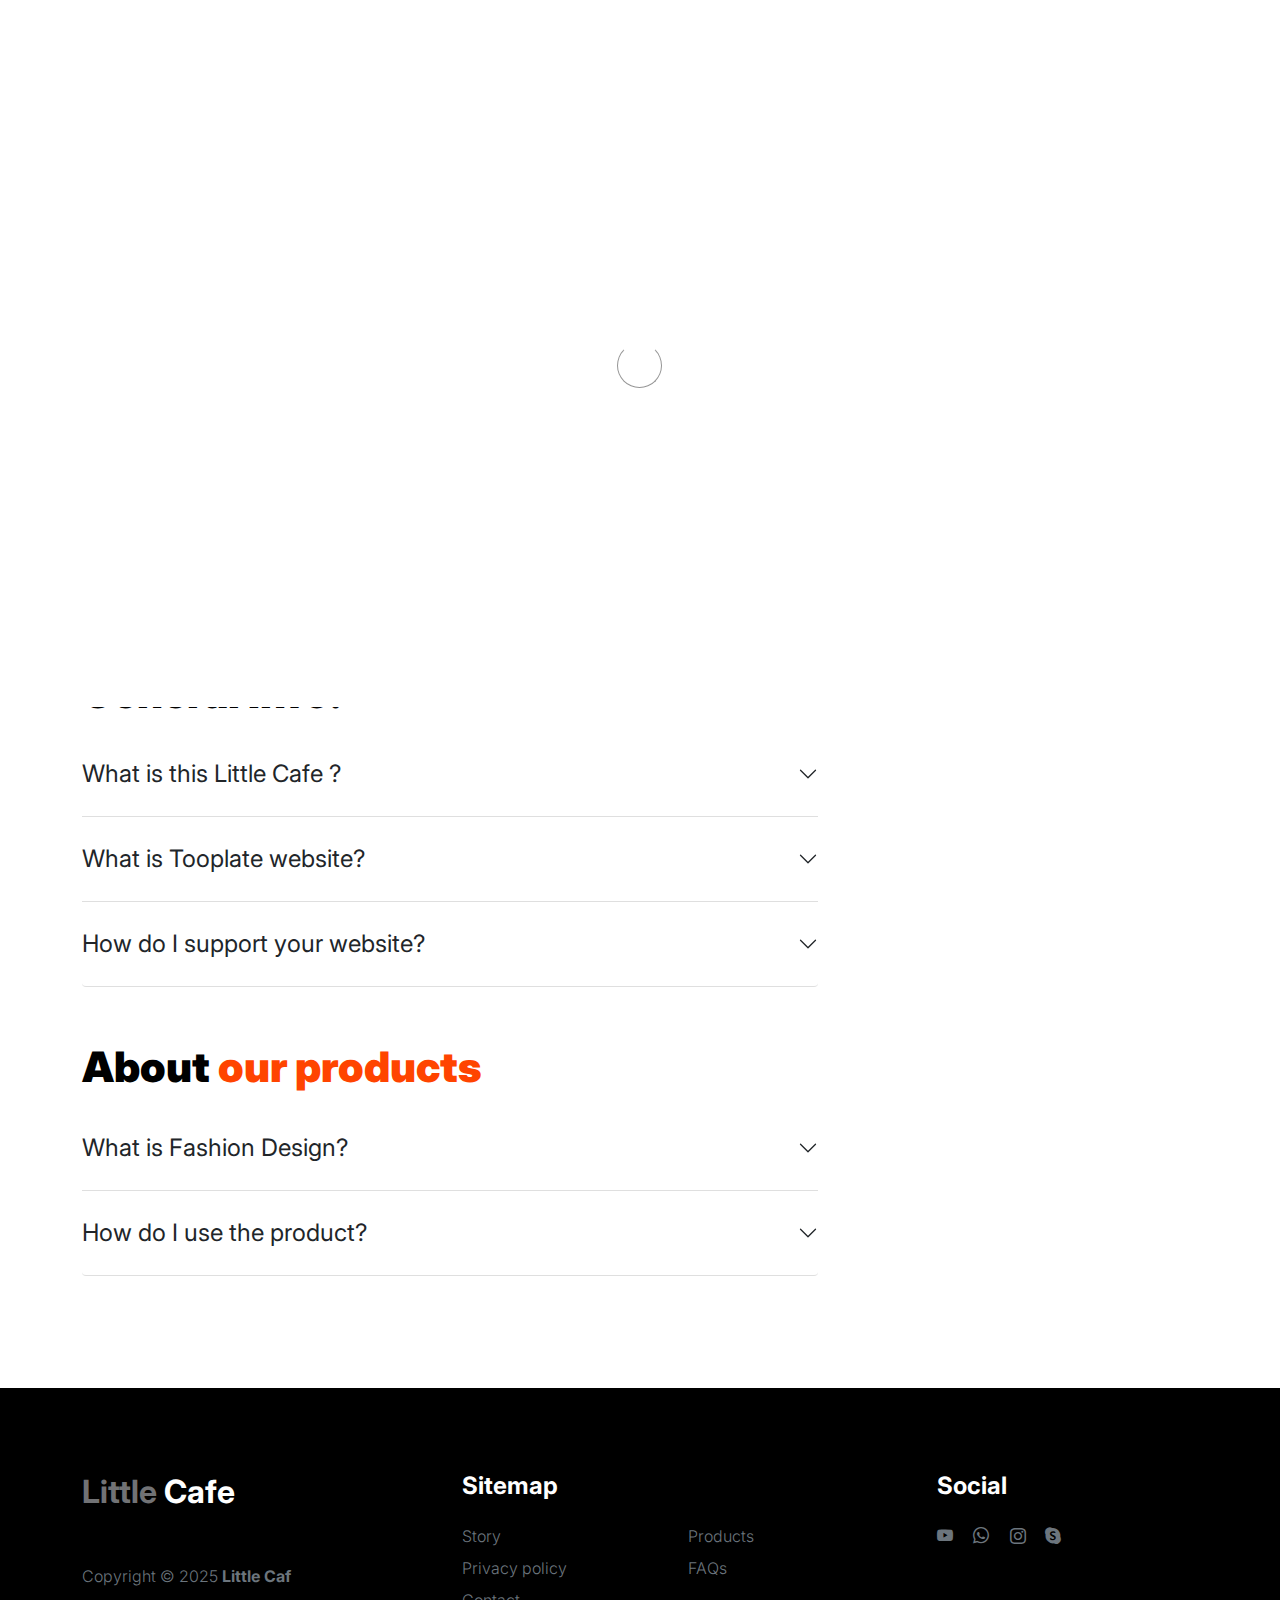
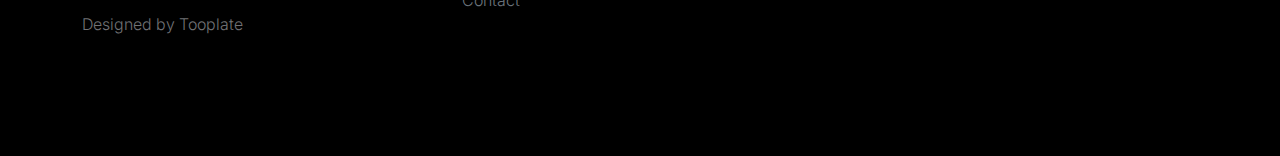
<file: faq.html>
<!doctype html>
<html lang="en">
    <head>
        <meta charset="utf-8">
        <meta name="viewport" content="width=device-width, initial-scale=1">

        <meta name="description" content="">
        <meta name="author" content="">

        <title>Tooplate's Little Fashion - FAQs Page</title>

        <!-- CSS FILES -->
        <link rel="preconnect" href="https://fonts.googleapis.com">

        <link rel="preconnect" href="https://fonts.gstatic.com" crossorigin>

        <link href="https://fonts.googleapis.com/css2?family=Inter:wght@100;300;400;700;900&display=swap" rel="stylesheet">

        <link href="css/bootstrap.min.css" rel="stylesheet">
        <link href="css/bootstrap-icons.css" rel="stylesheet">

        <link rel="stylesheet" href="css/slick.css"/>

        <link href="css/tooplate-little-fashion.css" rel="stylesheet">
        
<!--

Tooplate 2127 Little Fashion

https://www.tooplate.com/view/2127-little-fashion

-->
    </head>
    
    <body>

        <section class="preloader">
            <div class="spinner">
                <span class="sk-inner-circle"></span>
            </div>
        </section>
    
        <main>

            <nav class="navbar navbar-expand-lg">
                <div class="container">
                    <button class="navbar-toggler" type="button" data-bs-toggle="collapse" data-bs-target="#navbarNav" aria-controls="navbarNav" aria-expanded="false" aria-label="Toggle navigation">
                        <span class="navbar-toggler-icon"></span>
                    </button>

                    <a class="navbar-brand" href="index.html">
                        <strong><span>Little</span> Cafe</strong>
                    </a>

                    <div class="d-lg-none">
                        <a href="sign-in.html" class="bi-person custom-icon me-3"></a>

                        <a href="product-detail.html" class="bi-bag custom-icon"></a>
                    </div>

                    <div class="collapse navbar-collapse" id="navbarNav">
                        <ul class="navbar-nav mx-auto">
                            <li class="nav-item">
                                <a class="nav-link" href="index.html">Home</a>
                            </li>

                            <li class="nav-item">
                                <a class="nav-link" href="about.html">Story</a>
                            </li>

                            <li class="nav-item">
                                <a class="nav-link" href="products.html">Products</a>
                            </li>

                            <li class="nav-item">
                                <a class="nav-link active" href="faq.html">FAQs</a>
                            </li>

                            <li class="nav-item">
                                <a class="nav-link" href="contact.html">Contact</a>
                            </li>
                        </ul>

                        <div class="d-none d-lg-block">
                            <a href="sign-in.html" class="bi-person custom-icon me-3"></a>

                            <a href="product-detail.html" class="bi-bag custom-icon"></a>
                        </div>
                    </div>
                </div>
            </nav>

            <header class="site-header section-padding d-flex justify-content-center align-items-center">
                <div class="container">
                    <div class="row">

                        <div class="col-lg-10 col-12">
                            <h1>
                                <span class="d-block text-primary">it's always</span>
                                <span class="d-block text-dark">time for</span>
                                <span class="d-block text-dark">Coffee</span>
                            </h1>
                        </div>
                    </div>
                </div>
            </header>

            <section class="faq section-padding">
                <div class="container">
                    <div class="row">
                        
                        <div class="col-lg-8 col-12">
                            <h2>General Info.</h2>

                            <div class="accordion" id="accordionGeneral">
                                <div class="accordion-item">
                                    <h2 class="accordion-header" id="headingOne">
                                        <button class="accordion-button collapsed" type="button" data-bs-toggle="collapse" data-bs-target="#accordionGeneralOne" aria-expanded="true" aria-controls="accordionGeneralOne">
                                        What is this Little Cafe ?
                                        </button>
                                    </h2>

                                    <div id="accordionGeneralOne" class="accordion-collapse collapse" aria-labelledby="headingOne" data-bs-parent="#accordionGeneral">

                                        <div class="accordion-body">
                                            <p class="large-paragraph"><strong>Little Fashion</strong> is free Bootstrap 5 website template for everyone. There are 8 HTML pages included in this template and you can expand more pages as you need.</p>

                                            <p class="large-paragraph">Ut enim ad minim veniam, quis nostrud exercitation ullamco laboris nisi ut aliquip ex ea commodo consequat.</p>
                                        </div>
                                    </div>
                                </div>

                                <div class="accordion-item">
                                    <h2 class="accordion-header" id="headingTwo">
                                        <button class="accordion-button collapsed" type="button" data-bs-toggle="collapse" data-bs-target="#accordionGeneralTwo" aria-expanded="false" aria-controls="accordionGeneralTwo">
                                        What is Tooplate website?
                                        </button>
                                    </h2>

                                    <div id="accordionGeneralTwo" class="accordion-collapse collapse" aria-labelledby="headingTwo" data-bs-parent="#accordionGeneral">

                                        <div class="accordion-body">
                                            <p class="large-paragraph"><a href="https://www.tooplate.com/free-templates" target="_blank">Tooplate</a> is a great website to download free HTML website templates for your business or personal use. Tooplate website has been online for almost 8 years now. Thank you for visiting our website.</p>
                                        </div>
                                    </div>
                                </div>

                                <div class="accordion-item">
                                    <h2 class="accordion-header" id="headingThree">
                                        <button class="accordion-button collapsed" type="button" data-bs-toggle="collapse" data-bs-target="#accordionGeneralThree" aria-expanded="false" aria-controls="accordionGeneralThree">
                                        How do I support your website?
                                        </button>
                                    </h2>

                                    <div id="accordionGeneralThree" class="accordion-collapse collapse" aria-labelledby="headingThree" data-bs-parent="#accordionGeneral">

                                        <div class="accordion-body">
                                            <p class="large-paragraph">You can support our Tooplate website by sharing it to your friends or colleagues on the web or social media.</p>
                                        </div>
                                    </div>
                                </div>

                            </div>

                            <h2 class="mt-5">About <span>our products</span></h2>

                            <div class="accordion" id="accordionProduct">
                                <div class="accordion-item">
                                    <h2 class="accordion-header" id="headingFour">
                                        <button class="accordion-button collapsed" type="button" data-bs-toggle="collapse" data-bs-target="#accordionProductOne" aria-expanded="true" aria-controls="accordionProductOne">
                                        What is Fashion Design?
                                        </button>
                                    </h2>

                                    <div id="accordionProductOne" class="accordion-collapse collapse" aria-labelledby="headingFour" data-bs-parent="#accordionProduct">

                                        <div class="accordion-body">
                                            <p class="large-paragraph"><strong>Lorem ipsum dolor</strong> sit amet, consectetur adipiscing elit, sed do eiusmod tempor incididunt ut labore et dolore magna aliqua. Quis ipsum suspendisse ultrices gravida. Risus commodo viverra maecenas accumsan lacus vel facilisis.</p>

                                            <p class="large-paragraph">Ut enim ad minim veniam, quis nostrud exercitation ullamco laboris nisi ut aliquip ex ea commodo consequat.</p>
                                        </div>
                                    </div>
                                </div>

                                <div class="accordion-item">
                                    <h2 class="accordion-header" id="headingFive">
                                        <button class="accordion-button collapsed" type="button" data-bs-toggle="collapse" data-bs-target="#accordionProductTwo" aria-expanded="false" aria-controls="accordionProductTwo">
                                        How do I use the product?
                                        </button>
                                    </h2>

                                    <div id="accordionProductTwo" class="accordion-collapse collapse" aria-labelledby="headingFive" data-bs-parent="#accordionProduct">

                                        <div class="accordion-body">
                                            <p class="large-paragraph">Lorem ipsum is placeholder text commonly used in the graphic, print, and publishing industries for previewing layouts and visual mockups.</p>
                                        </div>
                                    </div>
                                </div>

                            </div>

                        </div>

                    </div>
                </div>
            </section>

        </main>

        <footer class="site-footer">
            <div class="container">
                <div class="row">

                    <div class="col-lg-3 col-10 me-auto mb-4">
                        <h4 class="text-white mb-3"><a href="index.html">Little</a> Cafe</h4>
                        <p class="copyright-text text-muted mt-lg-5 mb-4 mb-lg-0">Copyright © 2025 <strong>Little Caf</strong></p>
                        <br>
                        <p class="copyright-text">Designed by <a href="https://www.tooplate.com/" target="_blank">Tooplate</a></p>
                    </div>

                    <div class="col-lg-5 col-8">
                        <h5 class="text-white mb-3">Sitemap</h5>

                        <ul class="footer-menu d-flex flex-wrap">
                            <li class="footer-menu-item"><a href="about.html" class="footer-menu-link">Story</a></li>

                            <li class="footer-menu-item"><a href="#" class="footer-menu-link">Products</a></li>

                            <li class="footer-menu-item"><a href="#" class="footer-menu-link">Privacy policy</a></li>

                            <li class="footer-menu-item"><a href="#" class="footer-menu-link">FAQs</a></li>

                            <li class="footer-menu-item"><a href="#" class="footer-menu-link">Contact</a></li>
                        </ul>
                    </div>

                    <div class="col-lg-3 col-4">
                        <h5 class="text-white mb-3">Social</h5>

                        <ul class="social-icon">

                            <li><a href="#" class="social-icon-link bi-youtube"></a></li>

                            <li><a href="#" class="social-icon-link bi-whatsapp"></a></li>

                            <li><a href="#" class="social-icon-link bi-instagram"></a></li>

                            <li><a href="#" class="social-icon-link bi-skype"></a></li>
                        </ul>
                    </div>

                </div>
            </div>
        </footer>

        <!-- JAVASCRIPT FILES -->
        <script src="js/jquery.min.js"></script>
        <script src="js/bootstrap.bundle.min.js"></script>
        <script src="js/Headroom.js"></script>
        <script src="js/jQuery.headroom.js"></script>
        <script src="js/slick.min.js"></script>
        <script src="js/custom.js"></script>

    </body>
</html>
</file>
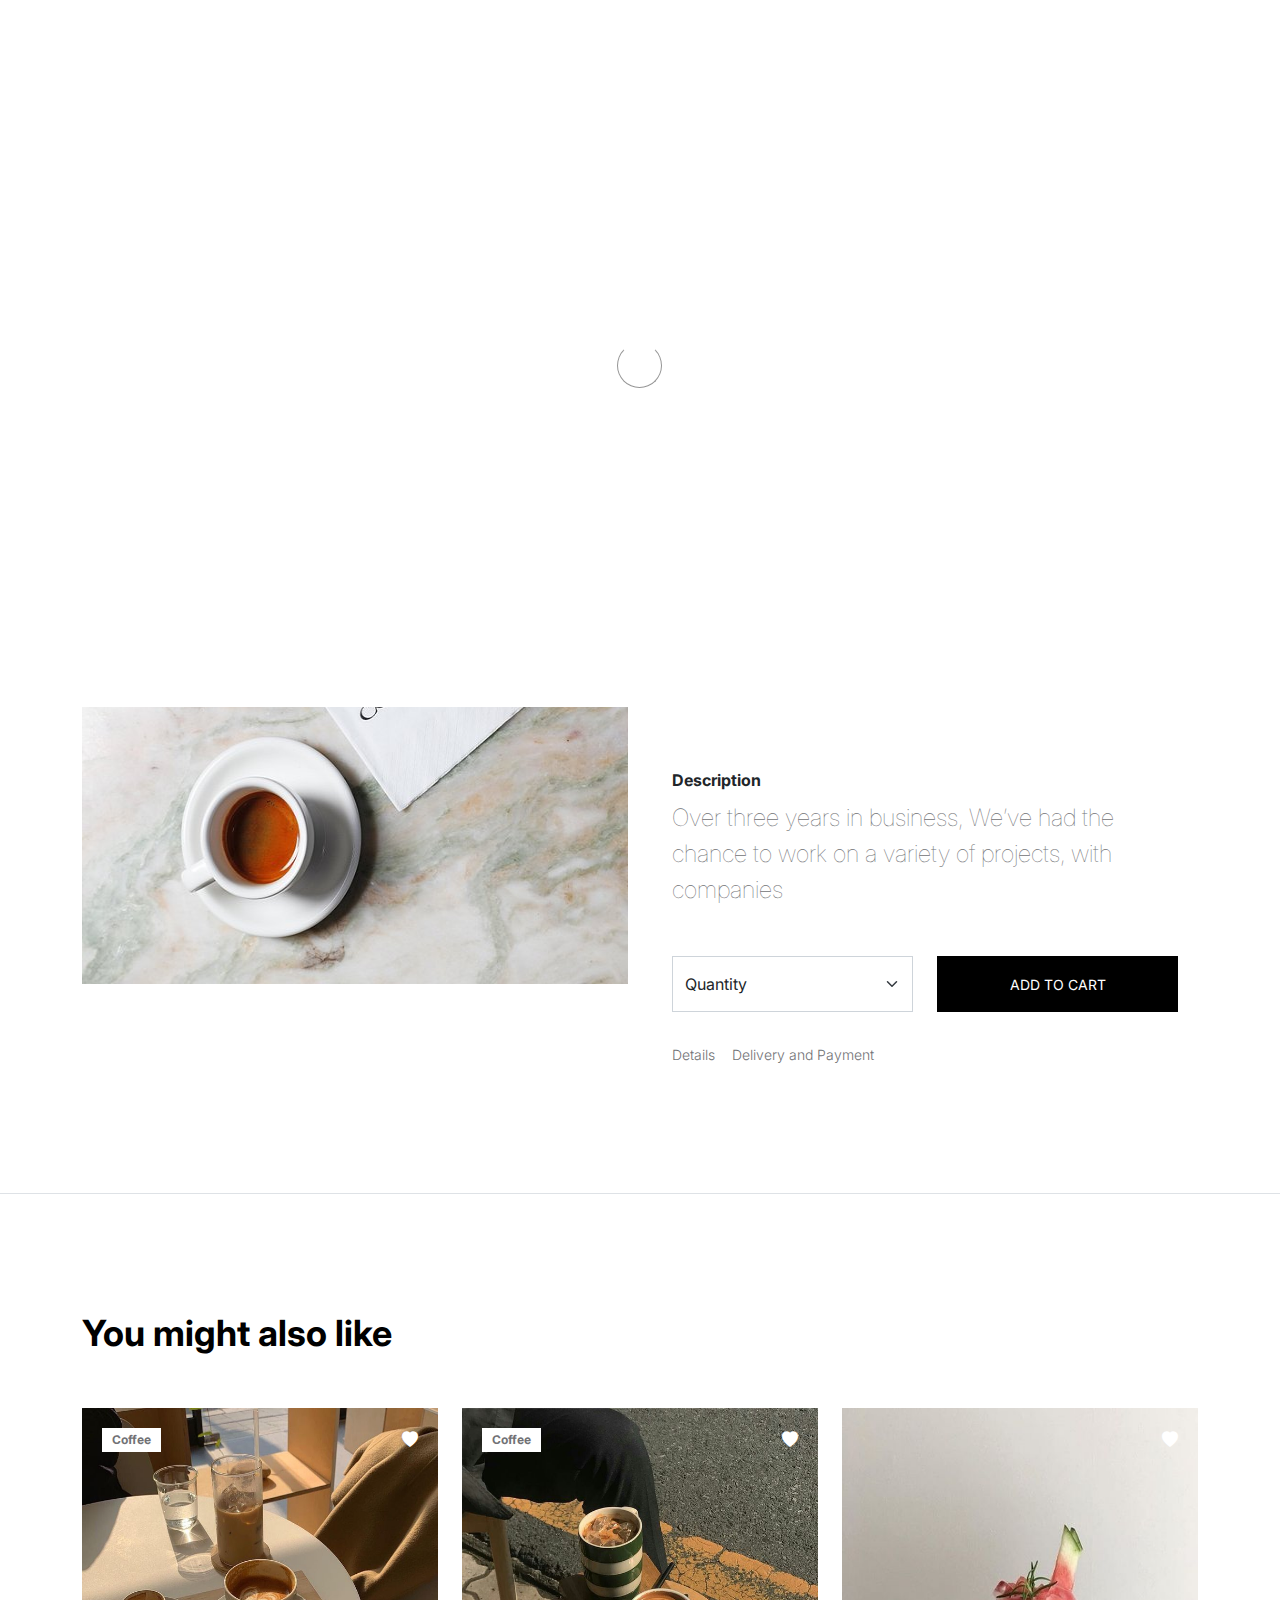
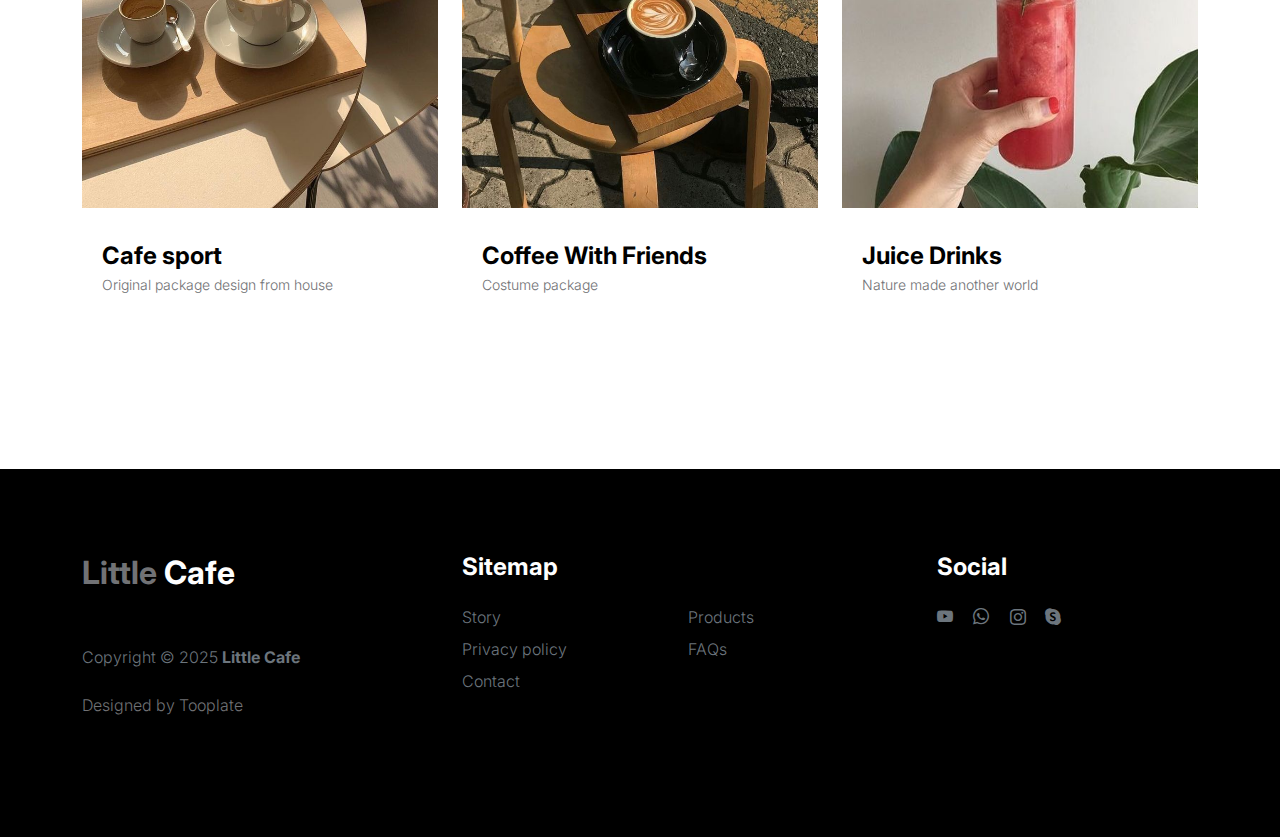
<file: product-detail.html>
<!doctype html>
<html lang="en">
    <head>
        <meta charset="utf-8">
        <meta name="viewport" content="width=device-width, initial-scale=1">

        <meta name="description" content="">
        <meta name="author" content="">

        <title>Tooplate's Little Fashion - Product Detail</title>

        <!-- CSS FILES -->
        <link rel="preconnect" href="https://fonts.googleapis.com">

        <link rel="preconnect" href="https://fonts.gstatic.com" crossorigin>

        <link href="https://fonts.googleapis.com/css2?family=Inter:wght@100;300;400;700;900&display=swap" rel="stylesheet">

        <link href="css/bootstrap.min.css" rel="stylesheet">
        <link href="css/bootstrap-icons.css" rel="stylesheet">

        <link rel="stylesheet" href="css/slick.css"/>

        <link href="css/tooplate-little-fashion.css" rel="stylesheet">
<!--

Tooplate 2127 Little Fashion

https://www.tooplate.com/view/2127-little-fashion

-->
    </head>
    
    <body>

        <section class="preloader">
            <div class="spinner">
                <span class="sk-inner-circle"></span>
            </div>
        </section>
    
        <main>

            <nav class="navbar navbar-expand-lg">
                <div class="container">
                    <button class="navbar-toggler" type="button" data-bs-toggle="collapse" data-bs-target="#navbarNav" aria-controls="navbarNav" aria-expanded="false" aria-label="Toggle navigation">
                        <span class="navbar-toggler-icon"></span>
                    </button>

                    <a class="navbar-brand" href="index.html">
                        <strong><span>Little</span> Cafe</strong>
                    </a>

                    <div class="d-lg-none">
                        <a href="sign-in.html" class="bi-person custom-icon me-3"></a>

                        <a href="product-detail.html" class="bi-bag custom-icon"></a>
                    </div>

                    <div class="collapse navbar-collapse" id="navbarNav">
                        <ul class="navbar-nav mx-auto">
                            <li class="nav-item">
                                <a class="nav-link" href="index.html">Home</a>
                            </li>

                            <li class="nav-item">
                                <a class="nav-link" href="about.html">Story</a>
                            </li>

                            <li class="nav-item">
                                <a class="nav-link" href="products.html">Products</a>
                            </li>

                            <li class="nav-item">
                                <a class="nav-link" href="faq.html">FAQs</a>
                            </li>

                            <li class="nav-item">
                                <a class="nav-link" href="contact.html">Contact</a>
                            </li>
                        </ul>

                        <div class="d-none d-lg-block">
                            <a href="sign-in.html" class="bi-person custom-icon me-3"></a>

                            <a href="product-detail.html" class="bi-bag custom-icon"></a>
                        </div>
                    </div>
                </div>
            </nav>

            <header class="site-header section-padding d-flex justify-content-center align-items-center">
                <div class="container">
                    <div class="row">

                        <div class="col-lg-10 col-12">
                            <h1>
                                <span class="d-block text-primary">A Cup of Coffee</span>
                                <span class="d-block text-dark">For A Great Day</span>
                            </h1>
                        </div>
                    </div>
                </div>
            </header>

            <section class="product-detail section-padding">
                <div class="container">
                    <div class="row">

                        <div class="col-lg-6 col-12">
                            <div class="product-thumb">
                                <img src="images\header\img21.jpg" class="img-fluid product-image" alt="">
                            </div>
                        </div>

                        <div class="col-lg-6 col-12">
                            <div class="product-info d-flex">
                                <div>
                                    <h2 class="product-title mb-0">cafe sport</h2>

                                    <p class="product-p">Original package design from house</p>
                                </div>

                                <small class="product-price text-muted ms-auto mt-auto mb-5"></small>
                            </div>

                            <div class="product-description">

                                <strong class="d-block mt-4 mb-2">Description</strong>

                                <p class="lead mb-5">Over three years in business, We’ve had the chance to work on a variety of projects, with companies</p>
                            </div>

                            <div class="product-cart-thumb row">
                                <div class="col-lg-6 col-12">
                                    
                                    <select class="form-select cart-form-select" id="inputGroupSelect01">
                                        <option selected>Quantity</option>
                                        <option value="1">1</option>
                                        <option value="2">2</option>
                                        <option value="3">3</option>
                                        <option value="4">4</option>
                                        <option value="5">5</option>
                                    </select>
                                </div>

                                <div class="col-lg-6 col-12 mt-4 mt-lg-0">
                                    <button type="submit" class="btn custom-btn cart-btn" data-bs-toggle="modal" data-bs-target="#cart-modal">Add to Cart</button>
                                </div>

                                <p>
                                    <a href="#" class="product-additional-link">Details</a>

                                    <a href="#" class="product-additional-link">Delivery and Payment</a>
                                </p>
                            </div>

                        </div>

                    </div>
                </div>
            </section>

            <section class="related-product section-padding border-top">
                <div class="container">
                    <div class="row">

                        <div class="col-12">
                            <h3 class="mb-5">You might also like</h3>
                        </div>

                        <div class="col-lg-4 col-12 mb-3">
                            <div class="product-thumb">
                                <a href="product-detail.html">
                                    <img src="images\header\img 22.jpg" class="img-fluid product-image" alt="">
                                </a>

                                <div class="product-top d-flex">
                                    <span class="product-alert me-auto">Coffee</span>

                                    <a href="#" class="bi-heart-fill product-icon"></a>
                                </div>

                                <div class="product-info d-flex">
                                    <div>
                                        <h5 class="product-title mb-0">
                                            <a href="product-detail.html" class="product-title-link">Cafe sport</a>
                                        </h5>

                                        <p class="product-p">Original package design from house</p>
                                    </div>

                                    <small class="product-price text-muted ms-auto mt-auto mb-5"></small>
                                </div>
                            </div>
                        </div>

                        <div class="col-lg-4 col-12 mb-3">
                            <div class="product-thumb">
                                <a href="product-detail.html">
                                    <img src="images\header\img 24.jpg" class="img-fluid product-image" alt="">
                                </a>

                                <div class="product-top d-flex">
                                    <span class="product-alert">Coffee</span>

                                    <a href="#" class="bi-heart-fill product-icon ms-auto"></a>
                                </div>

                                <div class="product-info d-flex">
                                    <div>
                                        <h5 class="product-title mb-0">
                                            <a href="product-detail.html" class="product-title-link">Coffee With Friends</a>
                                        </h5>

                                        <p class="product-p">Costume package</p>
                                    </div>

                                    <small class="product-price text-muted ms-auto mt-auto mb-5"></small>
                                </div>
                            </div>
                        </div>

                        <div class="col-lg-4 col-12">
                            <div class="product-thumb">
                                <a href="product-detail.html">
                                    <img src="images\header\img 25.jpg" class="img-fluid product-image" alt="">
                                </a>

                                <div class="product-top d-flex">
                                    <a href="#" class="bi-heart-fill product-icon ms-auto"></a>
                                </div>

                                <div class="product-info d-flex">
                                    <div>
                                        <h5 class="product-title mb-0">
                                            <a href="product-detail.html" class="product-title-link">Juice Drinks</a>
                                        </h5>

                                        <p class="product-p">Nature made another world</p>
                                    </div>

                                    <small class="product-price text-muted ms-auto mt-auto mb-5"></small>
                                </div>
                            </div>
                        </div>

                    </div>
                </div>
            </section>

        </main>

        <footer class="site-footer">
            <div class="container">
                <div class="row">

                    <div class="col-lg-3 col-10 me-auto mb-4">
                        <h4 class="text-white mb-3"><a href="index.html">Little</a> Cafe</h4>
                        <p class="copyright-text text-muted mt-lg-5 mb-4 mb-lg-0">Copyright © 2025 <strong>Little Cafe</strong></p>
                        <br>
                        <p class="copyright-text">Designed by <a href="https://www.tooplate.com/" target="_blank">Tooplate</a></p>
                    </div>

                    <div class="col-lg-5 col-8">
                        <h5 class="text-white mb-3">Sitemap</h5>

                        <ul class="footer-menu d-flex flex-wrap">
                            <li class="footer-menu-item"><a href="about.html" class="footer-menu-link">Story</a></li>

                            <li class="footer-menu-item"><a href="#" class="footer-menu-link">Products</a></li>

                            <li class="footer-menu-item"><a href="#" class="footer-menu-link">Privacy policy</a></li>

                            <li class="footer-menu-item"><a href="#" class="footer-menu-link">FAQs</a></li>

                            <li class="footer-menu-item"><a href="#" class="footer-menu-link">Contact</a></li>
                        </ul>
                    </div>

                    <div class="col-lg-3 col-4">
                        <h5 class="text-white mb-3">Social</h5>

                        <ul class="social-icon">

                            <li><a href="#" class="social-icon-link bi-youtube"></a></li>

                            <li><a href="#" class="social-icon-link bi-whatsapp"></a></li>

                            <li><a href="#" class="social-icon-link bi-instagram"></a></li>

                            <li><a href="#" class="social-icon-link bi-skype"></a></li>
                        </ul>
                    </div>

                </div>
            </div>
        </footer>

        <!-- CART MODAL -->
        <div class="modal fade" id="cart-modal" tabindex="-1" aria-labelledby="exampleModalLabel" aria-hidden="true">
            <div class="modal-dialog modal-dialog-centered modal-lg">
                <div class="modal-content border-0">
                    <div class="modal-header flex-column">
                        <button type="button" class="btn-close" data-bs-dismiss="modal" aria-label="Close"></button>
                    </div>

                    <div class="modal-body">
                        <div class="row">
                            <div class="col-lg-6 col-12 mt-4 mt-lg-0">
                                <img src="images\header\img 26.png" class="img-fluid product-image" alt="">
                            </div>

                            <div class="col-lg-6 col-12 mt-3 mt-lg-0">
                                <h3 class="modal-title" id="exampleModalLabel">Cafe sport</h3>

                                <p class="product-price text-muted mt-3"></p>

                                <p class="product-p"> <span class="ms-1"></span></p>

                                <p class="product-p"> <span class="ms-1"></span></p>

                                <p class="product-p pb-3"> <span class="ms-1"></span></p>

                                <div class="border-top mt-4 pt-3">
                                    <p class="product-p"><strong> <span class="ms-1"></span></strong></p>
                                </div>

                            </div>
                        </div>
                    </div>

                    <div class="modal-footer">
                        <div class="row w-50">
                            <button type="button" class="btn custom-btn cart-btn ms-lg-4">Checkout</button>
                        </div>
                    </div>
                </div>

            </div>
        </div>

        <!-- JAVASCRIPT FILES -->
        <script src="js/jquery.min.js"></script>
        <script src="js/bootstrap.bundle.min.js"></script>
        <script src="js/Headroom.js"></script>
        <script src="js/jQuery.headroom.js"></script>
        <script src="js/slick.min.js"></script>
        <script src="js/custom.js"></script>

    </body>
</html>
</file>
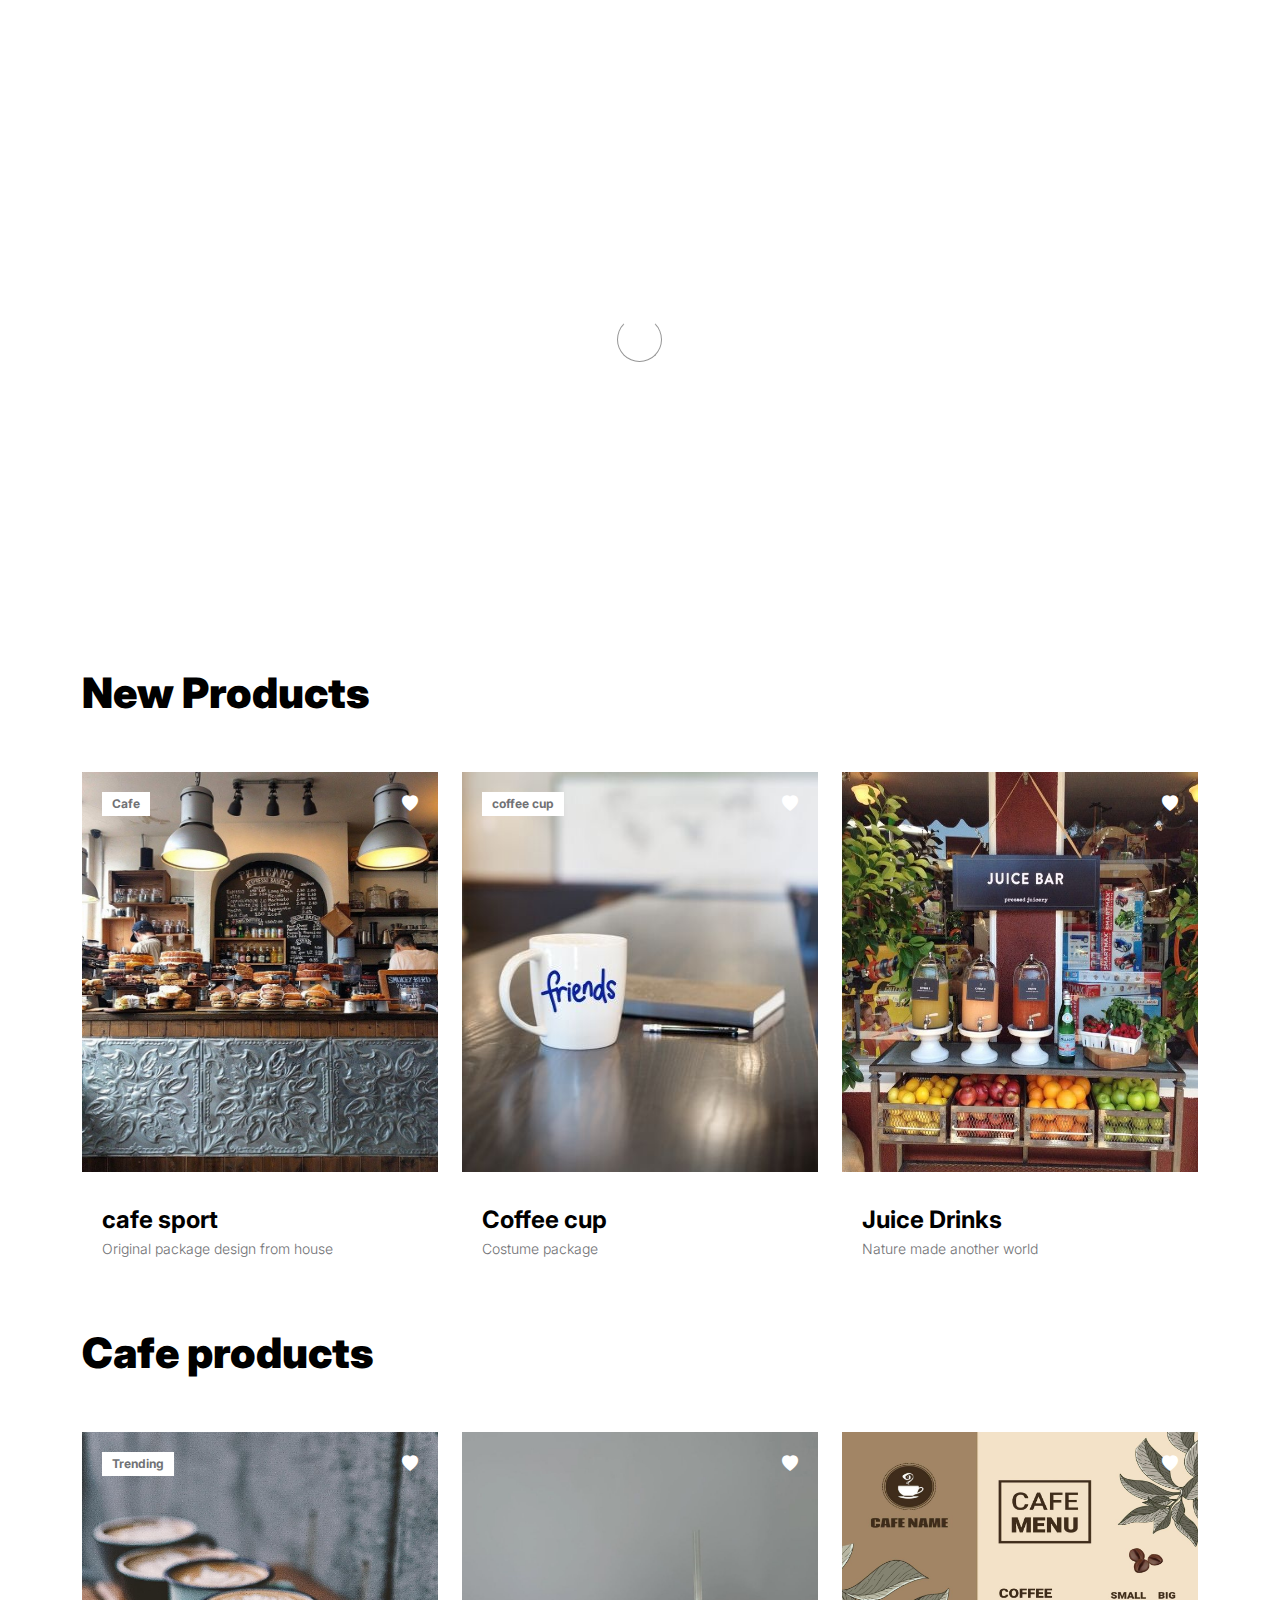
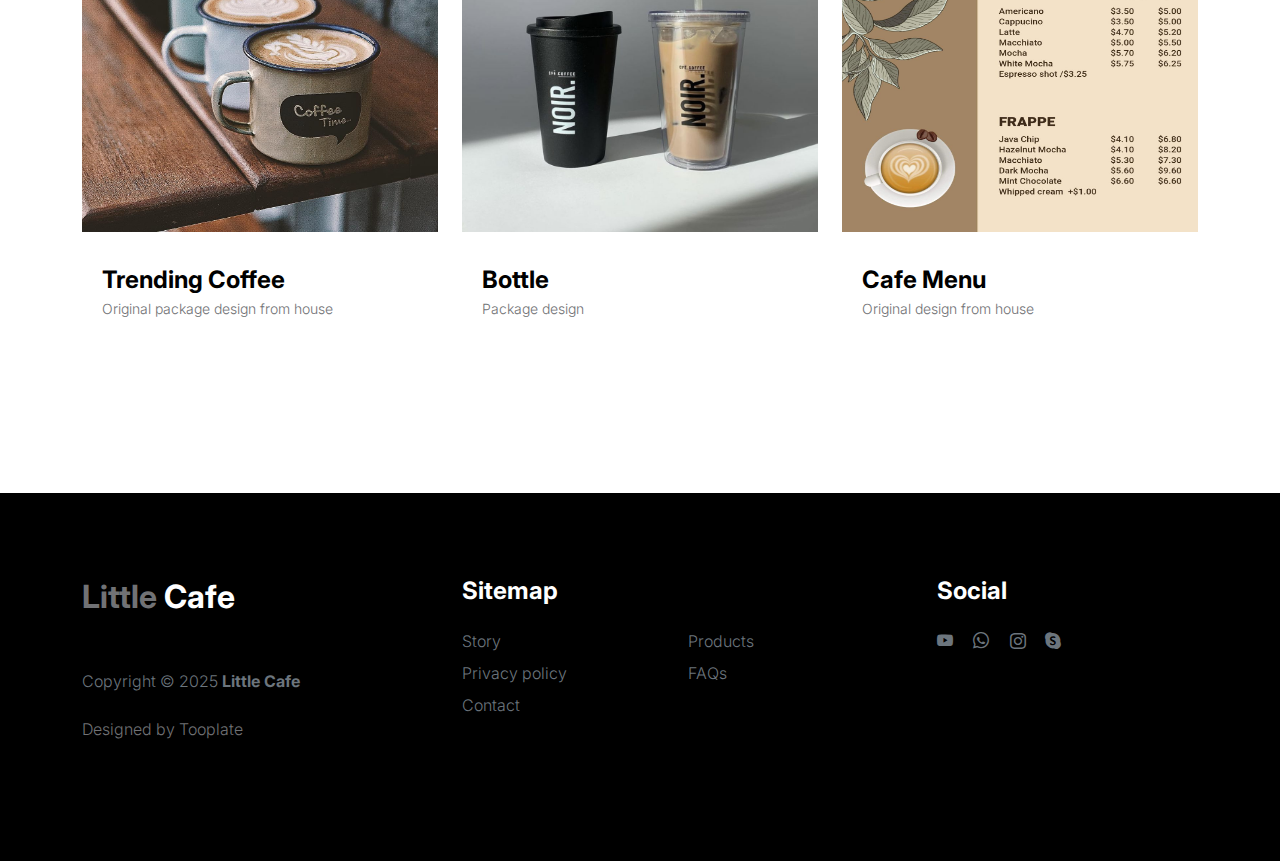
<file: products.html>
<!doctype html>
<html lang="en">
    <head>
        <meta charset="utf-8">
        <meta name="viewport" content="width=device-width, initial-scale=1">

        <meta name="description" content="">
        <meta name="author" content="">

        <title>Tooplate's Little Fashion - Products</title>

        <!-- CSS FILES -->
        <link rel="preconnect" href="https://fonts.googleapis.com">

        <link rel="preconnect" href="https://fonts.gstatic.com" crossorigin>

        <link href="https://fonts.googleapis.com/css2?family=Inter:wght@100;300;400;700;900&display=swap" rel="stylesheet">

        <link href="css/bootstrap.min.css" rel="stylesheet">
        <link href="css/bootstrap-icons.css" rel="stylesheet">

        <link rel="stylesheet" href="css/slick.css"/>

        <link href="css/tooplate-little-fashion.css" rel="stylesheet">
<!--

Tooplate 2127 Little Fashion

https://www.tooplate.com/view/2127-little-fashion

-->
    </head>
    
    <body>

        <section class="preloader">
            <div class="spinner">
                <span class="sk-inner-circle"></span>
            </div>
        </section>
    
        <main>

            <nav class="navbar navbar-expand-lg">
                <div class="container">
                    <button class="navbar-toggler" type="button" data-bs-toggle="collapse" data-bs-target="#navbarNav" aria-controls="navbarNav" aria-expanded="false" aria-label="Toggle navigation">
                        <span class="navbar-toggler-icon"></span>
                    </button>

                    <a class="navbar-brand" href="index.html">
                        <strong><span>Little</span> Cafe</strong>
                    </a>

                    <div class="d-lg-none">
                        <a href="sign-in.html" class="bi-person custom-icon me-3"></a>

                        <a href="product-detail.html" class="bi-bag custom-icon"></a>
                    </div>

                    <div class="collapse navbar-collapse" id="navbarNav">
                        <ul class="navbar-nav mx-auto">
                            <li class="nav-item">
                                <a class="nav-link" href="index.html">Home</a>
                            </li>

                            <li class="nav-item">
                                <a class="nav-link" href="about.html">Story</a>
                            </li>

                            <li class="nav-item">
                                <a class="nav-link active" href="products.html">Products</a>
                            </li>

                            <li class="nav-item">
                                <a class="nav-link" href="faq.html">FAQs</a>
                            </li>

                            <li class="nav-item">
                                <a class="nav-link" href="contact.html">Contact</a>
                            </li>
                        </ul>

                        <div class="d-none d-lg-block">
                            <a href="sign-in.html" class="bi-person custom-icon me-3"></a>

                            <a href="product-detail.html" class="bi-bag custom-icon"></a>
                        </div>
                    </div>
                </div>
            </nav>

            <header class="site-header section-padding d-flex justify-content-center align-items-center">
                <div class="container">
                    <div class="row">

                        <div class="col-lg-10 col-12">
                            <h1>
                                <span class="d-block text-primary">START</span>
                                <span class="d-block text-dark">the day with</span>
                                <span class="d-block text-dark">COFFEE</span>
                            </h1>
                        </div>
                    </div>
                </div>
            </header>

            <section class="products section-padding">
                <div class="container">
                    <div class="row">
                        
                        <div class="col-12">
                            <h2 class="mb-5">New Products</h2>
                        </div>

                        <div class="col-lg-4 col-12 mb-3">
                            <div class="product-thumb">
                                <a href="product-detail.html">
                                    <img src="images\header\img 12.jpg" class="img-fluid product-image" alt="">
                                </a>

                                <div class="product-top d-flex">
                                    <span class="product-alert me-auto">Cafe</span>

                                    <a href="#" class="bi-heart-fill product-icon"></a>
                                </div>

                                <div class="product-info d-flex">
                                    <div>
                                        <h5 class="product-title mb-0">
                                            <a href="product-detail.html" class="product-title-link">cafe sport</a>
                                        </h5>

                                        <p class="product-p">Original package design from house</p>
                                    </div>

                                    <small class="product-price text-muted ms-auto"></small>
                                </div>
                            </div>
                        </div>

                        <div class="col-lg-4 col-12 mb-3">
                            <div class="product-thumb">
                                <a href="product-detail.html">
                                    <img src="images\header\img 13.jpg" class="img-fluid product-image" alt="">
                                </a>

                                <div class="product-top d-flex">
                                    <span class="product-alert">coffee cup</span>

                                    <a href="#" class="bi-heart-fill product-icon ms-auto"></a>
                                </div>

                                <div class="product-info d-flex">
                                    <div>
                                        <h5 class="product-title mb-0">
                                            <a href="product-detail.html" class="product-title-link">Coffee cup</a>
                                        </h5>

                                        <p class="product-p">Costume package</p>
                                    </div>

                                    <small class="product-price text-muted ms-auto"></small>
                                </div>
                            </div>
                        </div>

                        <div class="col-lg-4 col-12">
                            <div class="product-thumb">
                                <a href="product-detail.html">
                                    <img src="images\header\img 14.jpg" class="img-fluid product-image" alt="">
                                </a>

                                <div class="product-top d-flex">
                                    <a href="#" class="bi-heart-fill product-icon ms-auto"></a>
                                </div>

                                <div class="product-info d-flex">
                                    <div>
                                        <h5 class="product-title mb-0">
                                            <a href="product-detail.html" class="product-title-link">Juice Drinks</a>
                                        </h5>

                                        <p class="product-p">Nature made another world</p>
                                    </div>

                                    <small class="product-price text-muted ms-auto"></small>
                                </div>
                            </div>
                        </div>

                        <div class="col-12">
                            <h2 class="mb-5">Cafe products</h2>
                        </div>

                        <div class="col-lg-4 col-12 mb-3">
                            <div class="product-thumb">
                                <a href="product-detail.html">
                                    <img src="images\header\img 15.jpg" class="img-fluid product-image" alt="">
                                </a>

                                <div class="product-top d-flex">
                                    <span class="product-alert">Trending</span>

                                    <a href="#" class="bi-heart-fill product-icon ms-auto"></a>
                                </div>

                                <div class="product-info d-flex">
                                    <div>
                                        <h5 class="product-title mb-0">
                                            <a href="product-detail.html" class="product-title-link">Trending Coffee</a>
                                        </h5>

                                        <p class="product-p">Original package design from house</p>
                                    </div>

                                    <small class="product-price text-muted ms-auto"></small>
                                </div>
                            </div>
                        </div>

                        <div class="col-lg-4 col-12 mb-3">
                            <div class="product-thumb">
                                <a href="product-detail.html">
                                    <img src="images\header\img 16.jpg" class="img-fluid product-image" alt="">
                                </a>

                                <div class="product-top d-flex">
                                    <a href="#" class="bi-heart-fill product-icon ms-auto"></a>
                                </div>

                                <div class="product-info d-flex">
                                    <div>
                                        <h5 class="product-title mb-0">
                                            <a href="product-detail.html" class="product-title-link">Bottle</a>
                                        </h5>

                                        <p class="product-p">Package design</p>
                                    </div>

                                    <small class="product-price text-muted ms-auto"></small>
                                </div>
                            </div>
                        </div>

                        <div class="col-lg-4 col-12 mb-3">
                            <div class="product-thumb">
                                <a href="product-detail.html">
                                    <img src="images\header\img 17.jpg" class="img-fluid product-image" alt="">
                                </a>

                                <div class="product-top d-flex">
                                    <a href="#" class="bi-heart-fill product-icon ms-auto"></a>
                                </div>

                                <div class="product-info d-flex">
                                    <div>
                                        <h5 class="product-title mb-0">
                                            <a href="product-detail.html" class="product-title-link">Cafe Menu</a>
                                        </h5>

                                        <p class="product-p">Original design from house</p>
                                    </div>

                                    <small class="product-price text-muted ms-auto"></small>
                                </div>
                            </div>
                        </div>

                    </div>
                </div>
            </section>

        </main>

        <footer class="site-footer">
            <div class="container">
                <div class="row">

                    <div class="col-lg-3 col-10 me-auto mb-4">
                        <h4 class="text-white mb-3"><a href="index.html">Little</a> Cafe</h4>
                        <p class="copyright-text text-muted mt-lg-5 mb-4 mb-lg-0">Copyright © 2025 <strong>Little Cafe</strong></p>
                        <br>
                        <p class="copyright-text">Designed by <a href="https://www.tooplate.com/" target="_blank">Tooplate</a></p>
                    </div>

                    <div class="col-lg-5 col-8"> 
                        <h5 class="text-white mb-3">Sitemap</h5>

                        <ul class="footer-menu d-flex flex-wrap">
                            <li class="footer-menu-item"><a href="about.html" class="footer-menu-link">Story</a></li>

                            <li class="footer-menu-item"><a href="#" class="footer-menu-link">Products</a></li>

                            <li class="footer-menu-item"><a href="#" class="footer-menu-link">Privacy policy</a></li>

                            <li class="footer-menu-item"><a href="#" class="footer-menu-link">FAQs</a></li>

                            <li class="footer-menu-item"><a href="#" class="footer-menu-link">Contact</a></li>
                        </ul>
                    </div>

                    <div class="col-lg-3 col-4">
                        <h5 class="text-white mb-3">Social</h5>

                        <ul class="social-icon">

                            <li><a href="#" class="social-icon-link bi-youtube"></a></li>

                            <li><a href="#" class="social-icon-link bi-whatsapp"></a></li>

                            <li><a href="#" class="social-icon-link bi-instagram"></a></li>

                            <li><a href="#" class="social-icon-link bi-skype"></a></li>
                        </ul>
                    </div>

                </div>
            </div>
        </footer>

        <!-- JAVASCRIPT FILES -->
        <script src="js/jquery.min.js"></script>
        <script src="js/bootstrap.bundle.min.js"></script>
        <script src="js/Headroom.js"></script>
        <script src="js/jQuery.headroom.js"></script>
        <script src="js/slick.min.js"></script>
        <script src="js/custom.js"></script>

    </body>
</html>
</file>
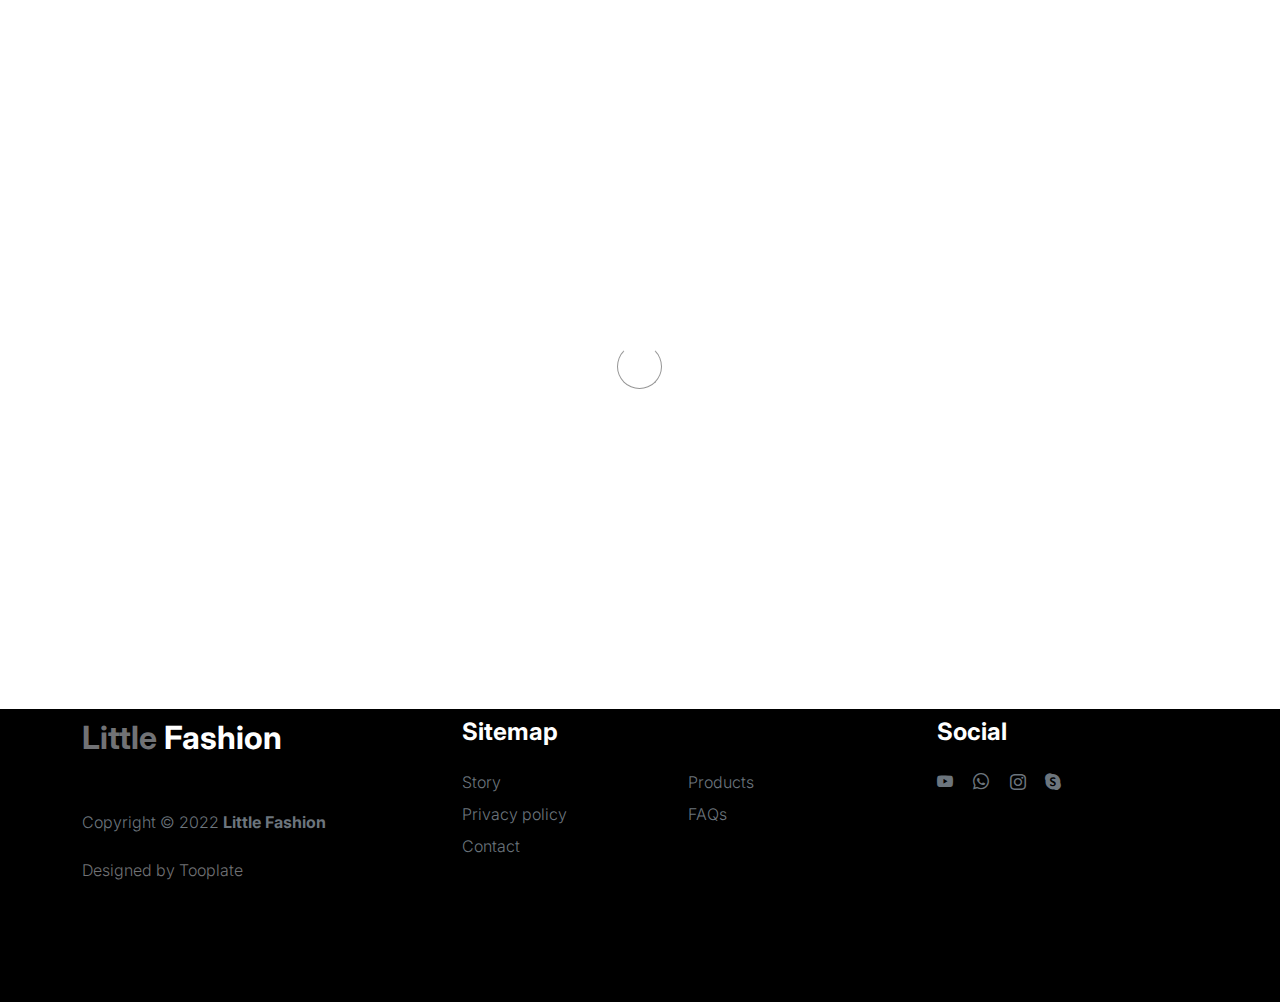
<file: sign-in.html>
<!doctype html>
<html lang="en">
    <head>
        <meta charset="utf-8">
        <meta name="viewport" content="width=device-width, initial-scale=1">

        <meta name="description" content="">
        <meta name="author" content="">

        <title>Tooplate's Little Fashion - Sign In Page</title>

        <!-- CSS FILES -->
        <link rel="preconnect" href="https://fonts.googleapis.com">

        <link rel="preconnect" href="https://fonts.gstatic.com" crossorigin>

        <link href="https://fonts.googleapis.com/css2?family=Inter:wght@100;300;400;700;900&display=swap" rel="stylesheet">

        <link href="css/bootstrap.min.css" rel="stylesheet">
        <link href="css/bootstrap-icons.css" rel="stylesheet">

        <link rel="stylesheet" href="css/slick.css"/>

        <link href="css/tooplate-little-fashion.css" rel="stylesheet">
        
<!--

Tooplate 2127 Little Fashion

https://www.tooplate.com/view/2127-little-fashion

-->
    </head>
    
    <body>

        <section class="preloader">
            <div class="spinner">
                <span class="sk-inner-circle"></span>
            </div>
        </section>
    
        <main>

            <section class="sign-in-form section-padding">
                <div class="container">
                    <div class="row">

                        <div class="col-lg-8 mx-auto col-12">

                            <h1 class="hero-title text-center mb-5">Sign In</h1>

                            <div class="row">
                                <div class="col-lg-8 col-11 mx-auto">
                                    <form role="form" method="post">

                                        <div class="form-floating mb-4 p-0">
                                            <input type="email" name="email" id="email" pattern="[^ @]*@[^ @]*" class="form-control" placeholder="Email address" required>

                                            <label for="email">Email address</label>
                                        </div>

                                        <div class="form-floating p-0">
                                            <input type="password" name="password" id="password" class="form-control" placeholder="Password" required>

                                            <label for="password">Password</label>
                                        </div>

                                        <button type="submit" class="btn custom-btn form-control mt-4 mb-3">
                                            Sign in
                                        </button>

                                        <p class="text-center">Don’t have an account? <a href="sign-up.html">Create One</a></p>

                                    </form>
                                </div>
                            </div>
                            
                        </div>

                    </div>
                </div>
            </section>

        </main>

        <footer class="site-footer">
            <div class="container">
                <div class="row">

                    <div class="col-lg-3 col-10 me-auto mb-4">
                        <h4 class="text-white mb-3"><a href="index.html">Little</a> Fashion</h4>
                        <p class="copyright-text text-muted mt-lg-5 mb-4 mb-lg-0">Copyright © 2022 <strong>Little Fashion</strong></p>
                        <br>
                        <p class="copyright-text">Designed by <a href="https://www.tooplate.com/" target="_blank">Tooplate</a></p>
                    </div>

                    <div class="col-lg-5 col-8">
                        <h5 class="text-white mb-3">Sitemap</h5>

                        <ul class="footer-menu d-flex flex-wrap">
                            <li class="footer-menu-item"><a href="about.html" class="footer-menu-link">Story</a></li>

                            <li class="footer-menu-item"><a href="#" class="footer-menu-link">Products</a></li>

                            <li class="footer-menu-item"><a href="#" class="footer-menu-link">Privacy policy</a></li>

                            <li class="footer-menu-item"><a href="#" class="footer-menu-link">FAQs</a></li>

                            <li class="footer-menu-item"><a href="#" class="footer-menu-link">Contact</a></li>
                        </ul>
                    </div>

                    <div class="col-lg-3 col-4">
                        <h5 class="text-white mb-3">Social</h5>

                        <ul class="social-icon">

                            <li><a href="#" class="social-icon-link bi-youtube"></a></li>

                            <li><a href="#" class="social-icon-link bi-whatsapp"></a></li>

                            <li><a href="#" class="social-icon-link bi-instagram"></a></li>

                            <li><a href="#" class="social-icon-link bi-skype"></a></li>
                        </ul>
                    </div>

                </div>
            </div>
        </footer>

        <!-- JAVASCRIPT FILES -->
        <script src="js/jquery.min.js"></script>
        <script src="js/bootstrap.bundle.min.js"></script>
        <script src="js/Headroom.js"></script>
        <script src="js/jQuery.headroom.js"></script>
        <script src="js/slick.min.js"></script>
        <script src="js/custom.js"></script>

    </body>
</html>
</file>
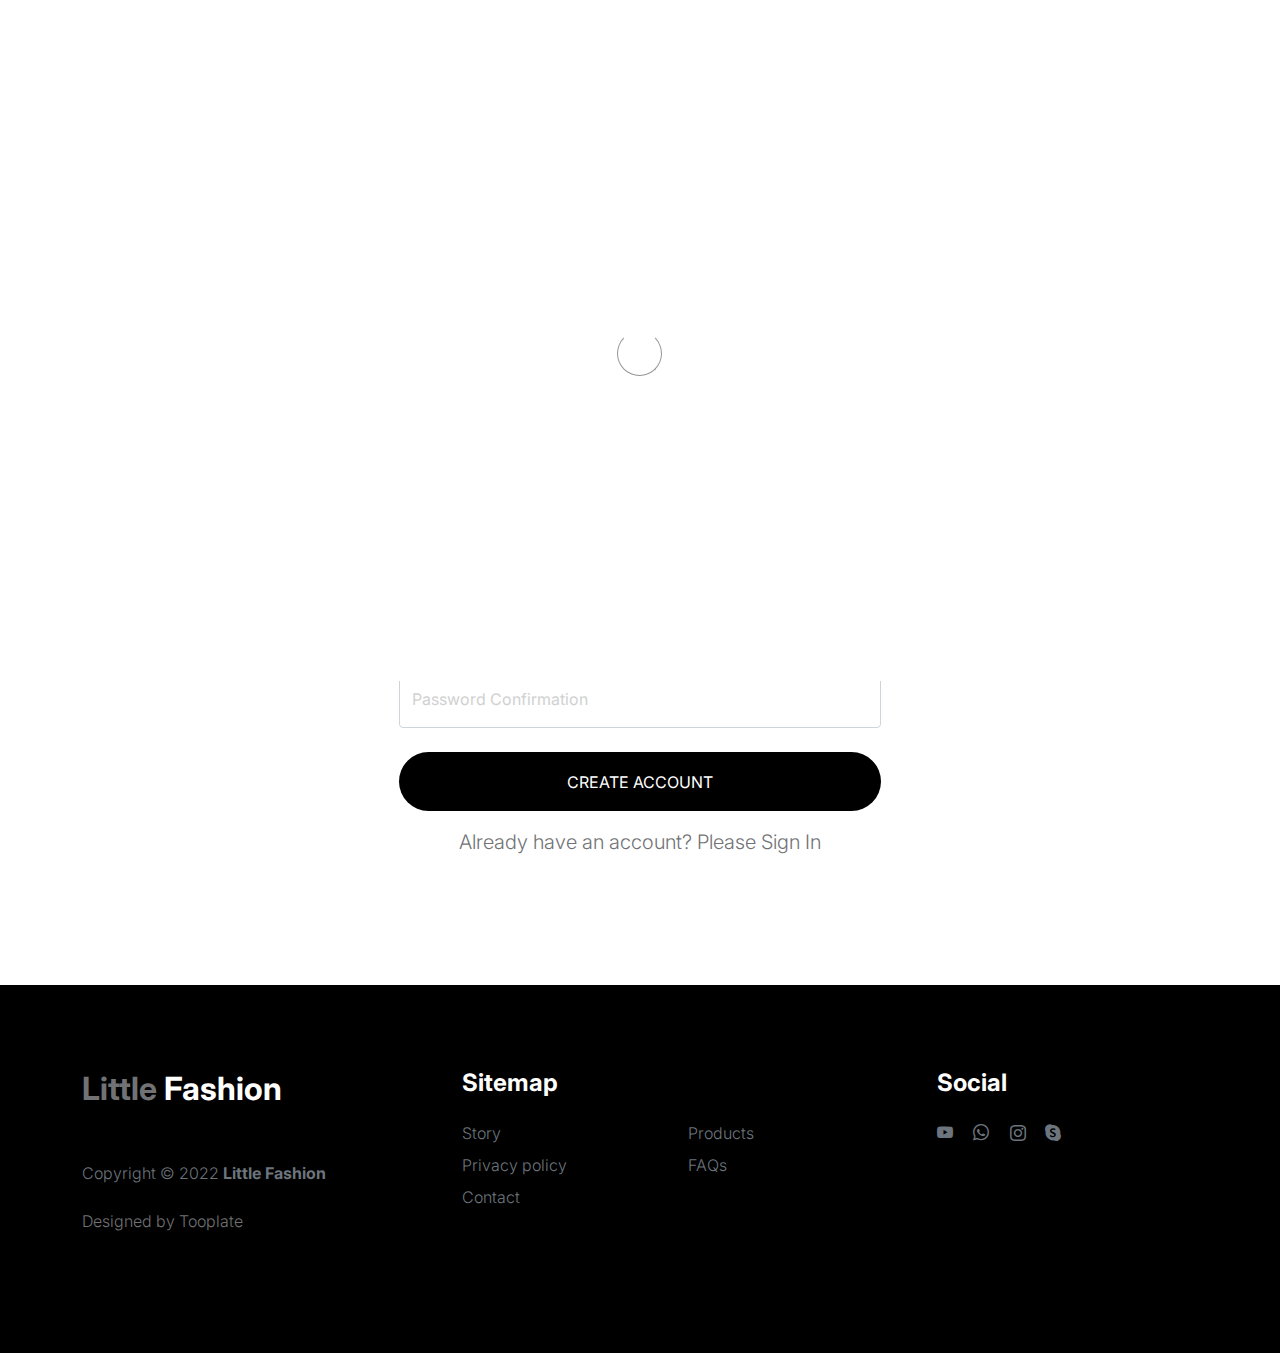
<file: sign-up.html>
<!doctype html>
<html lang="en">
    <head>
        <meta charset="utf-8">
        <meta name="viewport" content="width=device-width, initial-scale=1">

        <meta name="description" content="">
        <meta name="author" content="">

        <title>Tooplate's Little Fashion - Sign Up Page</title>

        <!-- CSS FILES -->
        <link rel="preconnect" href="https://fonts.googleapis.com">

        <link rel="preconnect" href="https://fonts.gstatic.com" crossorigin>

        <link href="https://fonts.googleapis.com/css2?family=Inter:wght@100;300;400;700;900&display=swap" rel="stylesheet">

        <link href="css/bootstrap.min.css" rel="stylesheet">
        <link href="css/bootstrap-icons.css" rel="stylesheet">

        <link rel="stylesheet" href="css/slick.css"/>

        <link href="css/tooplate-little-fashion.css" rel="stylesheet">
        
<!--

Tooplate 2127 Little Fashion

https://www.tooplate.com/view/2127-little-fashion

-->
    </head>
    
    <body>

        <section class="preloader">
            <div class="spinner">
                <span class="sk-inner-circle"></span>
            </div>
        </section>
    
        <main>

            <section class="sign-in-form section-padding">
                <div class="container">
                    <div class="row">

                        <div class="col-lg-8 mx-auto col-12">

                            <h1 class="hero-title text-center mb-5">Sign Up</h1>

                            <div class="social-login d-flex flex-column w-50 m-auto">
                                
                                <a href="#" class="btn custom-btn social-btn mb-4">
                                    <i class="bi bi-google me-3"></i>

                                    Continue with Google
                                </a>

                                <a href="#" class="btn custom-btn social-btn">
                                    <i class="bi bi-facebook me-3"></i>

                                    Continue with Facebook
                                </a>
                            </div>

                            <div class="div-separator w-50 m-auto my-5"><span>or</span></div>

                            <div class="row">
                                <div class="col-lg-8 col-11 mx-auto">
                                    <form role="form" method="post">

                                        <div class="form-floating">
                                            <input type="email" name="email" id="email" pattern="[^ @]*@[^ @]*" class="form-control" placeholder="Email address" required>

                                            <label for="email">Email address</label>
                                        </div>

                                        <div class="form-floating my-4">
                                            <input type="password" name="password" id="password" pattern="[0-9a-zA-Z]{4,10}" class="form-control" placeholder="Password" required>

                                            <label for="password">Password</label>
                                            
                                            <p class="text-center">* shall include 0-9 a-z A-Z in 4 to 10 characters</p>
                                        </div>

                                        <div class="form-floating">
                                            <input type="password" name="confirm_password" id="confirm_password" pattern="[0-9a-zA-Z]{4,10}" class="form-control" placeholder="Password" required>

                                            <label for="confirm_password">Password Confirmation</label>
                                        </div>

                                        <button type="submit" class="btn custom-btn form-control mt-4 mb-3">
                                            Create account
                                        </button>

                                        <p class="text-center">Already have an account? Please <a href="sign-in.html">Sign In</a></p>

                                    </form>
                                </div>
                            </div>
                            
                        </div>

                    </div>
                </div>
            </section>

        </main>

        <footer class="site-footer">
            <div class="container">
                <div class="row">

                    <div class="col-lg-3 col-10 me-auto mb-4">
                        <h4 class="text-white mb-3"><a href="index.html">Little</a> Fashion</h4>
                        <p class="copyright-text text-muted mt-lg-5 mb-4 mb-lg-0">Copyright © 2022 <strong>Little Fashion</strong></p>
                        <br>
                        <p class="copyright-text">Designed by <a href="https://www.tooplate.com/" target="_blank">Tooplate</a></p>
                    </div>

                    <div class="col-lg-5 col-8">
                        <h5 class="text-white mb-3">Sitemap</h5>

                        <ul class="footer-menu d-flex flex-wrap">
                            <li class="footer-menu-item"><a href="about.html" class="footer-menu-link">Story</a></li>

                            <li class="footer-menu-item"><a href="#" class="footer-menu-link">Products</a></li>

                            <li class="footer-menu-item"><a href="#" class="footer-menu-link">Privacy policy</a></li>

                            <li class="footer-menu-item"><a href="#" class="footer-menu-link">FAQs</a></li>

                            <li class="footer-menu-item"><a href="#" class="footer-menu-link">Contact</a></li>
                        </ul>
                    </div>

                    <div class="col-lg-3 col-4">
                        <h5 class="text-white mb-3">Social</h5>

                        <ul class="social-icon">

                            <li><a href="#" class="social-icon-link bi-youtube"></a></li>

                            <li><a href="#" class="social-icon-link bi-whatsapp"></a></li>

                            <li><a href="#" class="social-icon-link bi-instagram"></a></li>

                            <li><a href="#" class="social-icon-link bi-skype"></a></li>
                        </ul>
                    </div>

                </div>
            </div>
        </footer>

        <!-- JAVASCRIPT FILES -->
        <script src="js/jquery.min.js"></script>
        <script src="js/bootstrap.bundle.min.js"></script>
        <script src="js/Headroom.js"></script>
        <script src="js/jQuery.headroom.js"></script>
        <script src="js/slick.min.js"></script>
        <script src="js/custom.js"></script>

    </body>
</html>
</file>
<file: css/tooplate-little-fashion.css>
/*

Tooplate 2127 Little Fashion

https://www.tooplate.com/view/2127-little-fashion

*/


/*---------------------------------------
  CUSTOM PROPERTIES ( VARIABLES )             
-----------------------------------------*/
:root {
  --white-color:                #FFFFFF;
  --primary-color:              #FF4400;
  --section-bg-color:           #f0f8ff;
  --dark-color:                 #000000;
  --grey-color:                 #d0d1d1;
  --p-color:                    #717275;

  --body-font-family:           'Inter', sans-serif;

  --h5-font-size:               24px;
  --p-font-size:                20px;
  --copyright-text-font-size:   16px;
  --product-link-font-size:     14px;
  --custom-link-font-size:      12px;

  --font-weight-thin:           100;
  --font-weight-light:          300;
  --font-weight-normal:         400;
  --font-weight-bold:           700;
  --font-weight-black:          900;
}

body,
html {
  height: 100%;
}

html {
  scroll-behavior: smooth;
}

@media screen and (prefers-reduced-motion: reduce) {
  html {
    scroll-behavior: auto;
  }
}

body {
    background: var(--white-color);
    font-family: var(--body-font-family);    
    position: relative;
}

/*---------------------------------------
  TYPOGRAPHY               
-----------------------------------------*/

h2,
h3,
h4,
h5,
h6 {
  color: var(--dark-color);
  line-height: inherit;
}

h1,
h2,
h3,
h4,
h5,
h6 {
  font-weight: var(--font-weight-bold);
}

h1,
h2 {
  font-weight: var(--font-weight-black);
}

h1 {
  font-size: 64px;
  line-height: normal;
}

h2 {
  font-size: 42px;
}

h3 {
  font-size: 36px;
}

h4 {
  font-size: 32px;
}

h5 {
  font-size: 24px;
}

h6 {
  font-size: 20px;
}

p {
  color: var(--p-color);
  font-size: var(--p-font-size);
  font-weight: var(--font-weight-light);
}

a, 
button {
  touch-action: manipulation;
  transition: all 0.3s;
}

a {
  color: var(--p-color);
  text-decoration: none;
}

a:hover {
  color: var(--primary-color);
}

.text-primary {
  color: var(--primary-color) !important;
}

::selection {
  background: var(--primary-color);
  color: var(--white-color);
}

/*---------------------------------------
  CUSTOM LINK               
-----------------------------------------*/
.custom-link {
  color: var(--p-color);
  font-size: var(--custom-link-font-size);
  font-weight: var(--font-weight-bold);
  text-transform: uppercase;
  position: relative;
}

.custom-link i {
  position: absolute;
  opacity: 0;
  bottom: 0;
  left: 100%;
  transition: all 0.3s;
  line-height: normal;
}

.custom-link:hover i {
  opacity: 1;
  left: 101%;
}

.lead {
  font-size: 1.5rem;
  font-weight: var(--font-weight-thin);
}

b,
strong {
  font-weight: var(--font-weight-bold);
}

/*---------------------------------------
  PRE LOADER               
-----------------------------------------*/
.preloader {
  position: fixed;
  top: 0;
  left: 0;
  width: 100%;
  height: 100%;
  z-index: 99999;
  display: flex;
  flex-flow: row nowrap;
  justify-content: center;
  align-items: center;
  background: none repeat scroll 0 0 var(--white-color);
}

.spinner {
  border: 1px solid transparent;
  border-radius: 5px;
  position: relative;
}

.spinner::before {
  content: '';
  box-sizing: border-box;
  position: absolute;
  top: 50%;
  left: 50%;
  width: 45px;
  height: 45px;
  margin-top: -10px;
  margin-left: -23px;
  border-radius: 50%;
  border: 1px solid #959595;
  border-top-color: var(--white-color);
  animation: spinner .9s linear infinite;
}

@keyframes spinner {
  to {transform: rotate(360deg);}
}

/*---------------------------------------
  CUSTOM BUTTON & ICON              
-----------------------------------------*/
.custom-btn {
  background: var(--dark-color);
  border-radius: 50px;
  color: var(--white-color);
  font-size: var(--copyright-text-font-size);
  text-transform: uppercase;
  padding: 16.50px 20px;
}

.social-btn {
  background: transparent;
  border: 1px solid var(--grey-color);
  color: var(--dark-color);
  text-transform: none;
}

.social-btn:hover {
  border-color: transparent;
}

.cart-form-select {
  border-radius: 0;
  padding-top: 15px;
  padding-bottom: 15px;
}

.cart-btn {
  border-radius: 0;
  width: 100%;
  font-size: var(--product-link-font-size);
}

.custom-btn:hover,
.slick-slideshow .custom-btn:hover {
  background: var(--primary-color);
  color: var(--white-color);
}

.custom-icon {
  color: var(--p-color);
  font-size: 24px;
}

.custom-icon {
  display: inline-block;
  vertical-align: middle;
}

.bi-bag.custom-icon {
  font-size: 17px;
}

.featured-icon {
  color: var(--grey-color);
  font-size: 52px;
}

/*---------------------------------------
  DIV SEPARATOR               
-----------------------------------------*/
.div-separator {
  position: relative;
}

.div-separator::before {
  content: "";
  height: 1px;
  background: var(--grey-color);
  display: block;
  width: 100%;
}

.div-separator span {
  position: absolute;
  top: 50%;
  margin-left: -22.5px;
  left: 50%;
  text-align: center;
  background: var(--white-color);
  margin-top: -11px;
  color: var(--dark-color);
  font-weight: var(--font-weight-bold);
  font-size: 14px;
  width: 35px;
  text-transform: uppercase;
}

/*---------------------------------------
  FULL IMAGE               
-----------------------------------------*/
.full-image-img {
  display: block;
  position: absolute;
  z-index: -1;
  right: 0;
  width: 100%;
  bottom: -120px;
  min-width: 650px;
}

@media (min-width: 1600px) {
  .full-image-img {
    bottom: -200px;
  }
}

/*---------------------------------------
  NAVIGATION               
-----------------------------------------*/
.navbar {
  background: var(--white-color);
  position: fixed;
  top: 0;
  right: 0;
  left: 0;
  padding: 25px 0;
  z-index: 2;
  will-change: transform;
  transition: transform 300ms linear;
}

.navbar span, h2 span, h4 span {
	color: var(--primary-color);
}

.navbar.headroom--not-top {
  padding: 20px 0;
}

.headroom--pinned {
  transform: translate(0, 0);
}

.headroom--unpinned {
  transform: translate(0, -150%);
}

.navbar-brand {
  color: var(--dark-color);
  font-size: 24px;
  font-weight: var(--font-weight-light);
  margin: 0;
  padding: 0;
}

.navbar-expand-lg .navbar-nav .nav-link {
  display: inline-block;
  padding: 0;
  margin-right: 1.5rem;
  margin-left: 1.5rem;
}

.nav-link {
  color: var(--p-color);
  font-size: 16px;
  position: relative;
}

.navbar .nav-link::after {
  position: absolute;
  top: 100%;
  left: 0;
  width: 100%;
  height: 2px;
  background: var(--grey-color);
  content: '';
  opacity: 0;
  -webkit-transition: opacity 0.3s, -webkit-transform 0.3s;
  -moz-transition: opacity 0.3s, -moz-transform 0.3s;
  transition: opacity 0.3s, transform 0.3s;
  -webkit-transform: translateY(10px);
  -moz-transform: translateY(10px);
  transform: translateY(10px);
}

.navbar .nav-link.active::after, 
.navbar .nav-link:hover::after {
  opacity: 1;
  -webkit-transform: translateY(0px);
  -moz-transform: translateY(0px);
  transform: translateY(0px);
}

.navbar .nav-link.active,
.navbar .nav-link:hover {
  color: var(--primary-color);
}

.nav-link:focus, 
.nav-link:hover {
  color: var(--p-color);
}

.navbar-toggler {
  border: 0;
  padding: 0;
  cursor: pointer;
  margin: 0;
  width: 30px;
  height: 35px;
  outline: none;
}

.navbar-toggler:focus {
  outline: none;
  box-shadow: none;
}

.navbar-toggler[aria-expanded="true"] .navbar-toggler-icon {
  background: transparent;
}

.navbar-toggler[aria-expanded="true"] .navbar-toggler-icon:before,
.navbar-toggler[aria-expanded="true"] .navbar-toggler-icon:after {
  transition: top 300ms 50ms ease, -webkit-transform 300ms 350ms ease;
  transition: top 300ms 50ms ease, transform 300ms 350ms ease;
  transition: top 300ms 50ms ease, transform 300ms 350ms ease, -webkit-transform 300ms 350ms ease;
  top: 0;
}

.navbar-toggler[aria-expanded="true"] .navbar-toggler-icon:before {
  transform: rotate(45deg);
}

.navbar-toggler[aria-expanded="true"] .navbar-toggler-icon:after {
  transform: rotate(-45deg);
}

.navbar-toggler .navbar-toggler-icon {
  background: var(--dark-color);
  transition: background 10ms 300ms ease;
  display: block;
  width: 30px;
  height: 2px;
  position: relative;
}

.navbar-toggler .navbar-toggler-icon::before,
.navbar-toggler .navbar-toggler-icon::after {
  transition: top 300ms 350ms ease, -webkit-transform 300ms 50ms ease;
  transition: top 300ms 350ms ease, transform 300ms 50ms ease;
  transition: top 300ms 350ms ease, transform 300ms 50ms ease, -webkit-transform 300ms 50ms ease;
  position: absolute;
  right: 0;
  left: 0;
  background: var(--dark-color);
  width: 30px;
  height: 2px;
  content: '';
}

.navbar-toggler .navbar-toggler-icon:before {
  top: -8px;
}

.navbar-toggler .navbar-toggler-icon:after {
  top: 8px;
}

/*---------------------------------------
  SITE HEADER              
-----------------------------------------*/
.site-header {
  background-color: var(--section-bg-color);
  position: relative;
  overflow: hidden;
  margin-top: 86px;
}

.site-header.section-padding {
  padding-top: 7rem;
  padding-bottom: 7rem;
}

.site-header.section-padding-img {
  padding-top: 10rem;
  padding-bottom: 10rem;
}

.header-image {
  position: absolute;
  top: 0;
  right: 0;
  width: 50%;
  height: 100%;
  object-fit: cover;
}

/*---------------------------------------
  SLICK SLIDESHOW               
-----------------------------------------*/
@media (min-width: 992px) {
  .slick-slideshow {
    height: 100vh;
  }
}

.slick-slideshow {
  margin-top: 86px;
}

.slick-title {
  color: var(--white-color);
}

.slick-custom {
  position: relative;
}

.slick-custom img {
  width: 100%;
  object-fit: cover;
}

.slick-bottom {
  background: linear-gradient(to top, var(--dark-color), transparent 90%);
  position: absolute;
  z-index: 2;
  bottom: 0;
  right: 0;
  left: 0;
  width: 100%;
  height: 100%;
}

.slick-bottom .container {
  position: absolute;
  top: 40%;
  left: 50%;
  transform: translate(-50%, -40%);
}

.slick-overlay {
  background: linear-gradient(to top, #000, transparent 120%);
  position: absolute;
  top: 0;
  right: 0;
  bottom: 0;
  left: 0;
}

.slick-slideshow .custom-btn {
  font-weight: var(--font-weight-bold);
  display: inline-block;
  padding-right: 32px;
  padding-left: 32px;
}

@media (min-width: 576px) {
  .slick-slideshow .slick-dots {
    max-width: 540px;
  }
}

@media (min-width: 768px) {
  .slick-slideshow .slick-dots {
    max-width: 720px;
  }
}

@media (min-width: 992px) {
  .slick-slideshow .slick-dots {
    max-width: 960px;
  }
}

@media (min-width: 1200px) {
  .slick-slideshow .slick-dots {
    max-width: 1140px;
  }
}

@media (min-width: 1400px) {
  .slick-slideshow .slick-dots {
    max-width: 1320px;
  }
}

.slick-slideshow .slick-dots {
  position: absolute;
  z-index: 2;
  top: 50%;
  left: 0;
  right: 0;
  transform: translate(0, -50%);
  margin: 0 auto;
  padding: 0;
}

.slick-slideshow .slick-dots li {
  background: transparent;
  border: 5px solid rgba(255, 255, 255, 0.35);
  border-radius: 100%;
  display: block;
  width: 30px;
  height: 30px;
  margin: 10px;
  padding: 5px;
  margin-left: auto;
  cursor: pointer;
}

.slick-slideshow .slick-dots button {
  background: transparent;
  border: none;
  color: transparent;
  display: block;
  width: 100%;
  height: 0;
  margin: 0;
  padding: 0;
  outline: none;
  height: 0;
}

.slick-slideshow .slick-dots li:hover,
.slick-slideshow .slick-dots .slick-active {
  background: var(--white-color);
}

/*---------------------------------------
  CUSTOM CIRCLE IMAGES               
-----------------------------------------*/

.custom-circle-image {
  border-radius: 100px;
  width: 55px;
  height: 55px;
}

.custom-circle-image.team-image {
  width: 85px;
  height: 85px;
}

/*---------------------------------------
  TESTIMONIAL               
-----------------------------------------*/
.slick-testimonial .slick-list,
.slick-testimonial .slick-track {
  height: 100%;
}

.slick-testimonial {
  margin: auto;
}

.slick-testimonial-caption {
  quotes: '❝' '❞';
  position: relative;
  padding: 5rem 7rem;
}

.slick-testimonial-caption::before {
  content: open-quote;
  display: inline-block;
  color: var(--primary-color);
  font-family: auto;
  font-size: 100px;
  height: 0;
  position: absolute;
  top: 0;
  left: 0;
}

.slick-testimonial .slick-dots {
  text-align: center;
}

.slick-testimonial .slick-dots li {
  background: var(--grey-color);
  display: inline-block;
  vertical-align: top;
  width: 16%;
  height: 1px;
}

.slick-testimonial .slick-dots button {
  background: transparent;
  border: none;
  color: transparent;
  display: block;
  width: 100%;
  height: 0;
  margin: 0;
  padding: 0;
}

.slick-testimonial .slick-dots li:hover,
.slick-testimonial .slick-dots .slick-active {
  background: var(--dark-color);
}

/*---------------------------------------
  SECTION               
-----------------------------------------*/
section {
  content-visibility: auto;
  contain-intrinsic-size: 700px;
}

.section-padding {
  padding-top: 7rem;
  padding-bottom: 7rem;
}

.featured {
  background: var(--section-bg-color);
}

/*---------------------------------------
  ABOUT               
-----------------------------------------*/
.about .nav-pills .nav-item {
  width: 100%;
}

.about .nav-pills .nav-link {
  color: var(--grey-color);
  font-size: 18px;
  font-weight: var(--font-weight-bold);
  border-left: 1px solid var(--grey-color);
  border-radius: 0;
  padding-right: 0;
}

.about .nav-pills .nav-link:hover,
.about .nav-pills .nav-link.active, 
.about .nav-pills .show>.nav-link {
  background: transparent;
  border-left-color: var(--primary-color);
  color: var(--primary-color);
}

/*---------------------------------------
  FAQ ACCORDION               
-----------------------------------------*/
.accordion-item {
  background-color: transparent;
  border-top: 0;
  border-right: 0;
  border-left: 0;
}

.accordion-button {
  background-color: transparent;
  box-shadow: none;
}

.accordion-button:not(.collapsed) {
  background: transparent;
  box-shadow: none;
}

button:focus:not(:focus-visible) {
  border-color: transparent;
  box-shadow: none;
}

.accordion-body {
  border-top: 1px solid rgba(0,0,0,.125);
}

.accordion-button {
  font-size: 1.5rem;
  font-weight: var(--font-weight-normal);
  padding-top: 1.5rem;
  padding-right: 0;
  padding-bottom: 1.5rem;
  padding-left: 0;
}

.accordion-body {
  padding: 2rem 0;
}

/*---------------------------------------
  TEAM MEMBERS               
-----------------------------------------*/
.team {
  background: var(--grey-color);
}

.team-thumb {
  background: var(--white-color);
  position: relative;
  border-radius: .25rem;
  padding: 42px 32px;
}

.team-info {
  width: 100%;
}

.custom-modal-btn {
  background: var(--grey-color);
  color: var(--white-color);
  position: absolute;
  top: 0;
  right: 0;
  bottom: 0;
  margin: auto 32px;
  width: 42px;
  height: 42px;
}

.modal-body {
  padding: 4rem;
}

.modal-header {
  padding-top: 7rem;
  padding-bottom: 5rem;
}

.modal-header .btn-close {
  position: absolute;
  top: 0;
  right: 0;
  font-size: 24px;
  margin: 32px;
}

#cart-modal .modal-header .btn-close {
  z-index: 2;
  margin: 22px;
}

#cart-modal .modal-header {
  border-bottom: 0;
  padding: 0;
}

#cart-modal .modal-footer {
  padding: 2rem 4rem;
}

/*---------------------------------------
  SKILL - PROGRESS BAR               
-----------------------------------------*/
.skill-thumb strong {
  display: inline-block;
  margin-bottom: 6px;
}

.skill-thumb span {
  color: var(--dark-color);
  font-size: 24px;
  font-weight: var(--font-weight-bold);
}

.skill-thumb .progress {
  background: var(--white-color);
  box-shadow: none;
  border-radius: 100px;
  height: 1px;
  margin-bottom: 16px;
}

.skill-thumb .progress .progress-bar-primary {
  background: var(--grey-color);
}

/*---------------------------------------
  PRODUCT               
-----------------------------------------*/
.front-product {
  background: var(--section-bg-color);
}

.product-thumb {
  background: var(--white-color);
  position: relative;
  transition: all 0.5s ease-out;
}

.product-image {
  transition: all 0.5s ease-out;
  height: 400px;
  width: 100%;
}

.product-thumb:hover .product-image {
  box-shadow: 0 1rem 3rem rgba(0,0,0,.175);
}

.product-top {
  position: absolute;
  top: 0;
  right: 0;
  left: 0;
  margin: 20px;
}

.product-info {
  padding: 30px 20px;
}

.product-description,
.product-cart-thumb {
  padding: 0 20px;
}

.product-icon {
  color: var(--white-color);
}

.product-title-link {
  color: var(--dark-color);
}

.product-additional-link {
  display: inline-block;
  vertical-align: top;
  font-size: var(--product-link-font-size);
  margin-top: 32px;
  margin-right: 12px;
}

.product-alert {
  background: var(--white-color);
  color: var(--p-color);
  font-size: var(--custom-link-font-size);
  font-weight: var(--font-weight-bold);
  padding: 3px 10px;
}

.product-p {
  font-size: var(--product-link-font-size);
}

.view-all {
  text-transform: uppercase;
  color: var(--p-color);
  font-size: 13px;
  font-weight: var(--font-weight-bold);
  border-bottom: 2px solid var(--grey-color);
  padding-bottom: 6px;
}

/*---------------------------------------
  CONTACT              
-----------------------------------------*/
.contact-info {
  padding: 40px;
}

.contact-form .form-control {
  border-color: var(--grey-color);
  font-weight: var(--font-weight-normal);
}

.form-floating>label {
  color: var(--grey-color);
  font-weight: var(--font-weight-normal);
}

.contact-form button[type='submit'] {
  background: var(--dark-color);
  border: none;
  border-radius: 100px;
  color: var(--white-color);
  font-weight: var(--font-weight-bold);
  text-transform: uppercase;
  padding: 16px;
}

.contact-form button[type='submit']:hover {
  background: var(--primary-color);
}

/*---------------------------------------
  SITE FOOTER               
-----------------------------------------*/
.site-footer {
  background: var(--dark-color);
  padding-top: 5rem;
  padding-bottom: 5rem;
}

.footer-menu {
  margin: 0;
  padding: 0;
}

.footer-menu-item {
  display: block;
  width: 50%;
}

.footer-menu-link {
  color: #6c757d;
  font-weight: var(--font-weight-light);
  display: inline-block;
  vertical-align: top;
  margin-top: 4px;
  margin-bottom: 4px;
}

.site-footer .social-icon-link {
  margin-top: 4px;
}

.site-footer .social-icon-link:hover,
.footer-menu-link:hover {
  color: var(--white-color);
}

.copyright-text {
  font-size: var(--copyright-text-font-size);
}

/*---------------------------------------
  SOCIAL ICON               
-----------------------------------------*/
.social-icon {
  margin: 0;
  padding: 0;
}

.social-icon li {
  list-style: none;
  display: inline-block;
  vertical-align: top;
}

.social-icon-link {
  color: #6c757d;
  font-size: 1rem;
  display: inline-block;
  vertical-align: top;
  margin-bottom: 4px;
  margin-right: 15px;
}

.social-icon-link:hover {
  color: var(--primary-color);
}

/*---------------------------------------
  RESPONSIVE STYLES               
-----------------------------------------*/
@media screen and (max-width: 1200px) {
  h1 {
    font-size: 62px;
  }
}

@media screen and (max-width: 991px) {
  h1 {
    font-size: 42px;
    margin-bottom: 0;
  }

  h2 {
    font-size: 36px;
  }

  h3 {
    font-size: 32px;
  }

  h4 {
    font-size: 28px;
  }

  h5 {
    font-size: 24px;
  }

  h6 {
    font-size: 20px;
  }

  .lead {
    font-size: 16px;
  }

  .navbar-expand-lg .navbar-nav .nav-link {
    margin-top: 1rem;
  }

  .site-header {
    background-position: bottom;
  }

  #cart-modal .modal-header .btn-close {
    margin: 22px 14px;
  }

  .custom-btn {
    font-size: 14px;
    padding: 13.5px 20px;
  }

  .slick-slideshow .custom-btn {
    padding-right: 27px;
    padding-left: 27px;
  }

  .social-login,
  .div-separator {
    width: 75% !important;
  }

  #cart-modal .modal-footer .row {
    width: 100% !important;
  }

  .site-header.section-padding,
  .section-padding {
    padding-top: 4rem;
    padding-bottom: 4rem;
  }

  .site-header-image.section-padding {
    padding-bottom: 0;
  }

  .header-info {
    padding-top: 50px;
    padding-bottom: 100px;
  }

  .header-image {
    position: relative;
    top: auto;
    bottom: 0;
    left: 0;
    width: auto;
    height: auto;
  }

  .slick-testimonial-caption {
    padding: 6rem 3rem 4rem 3rem;
  }

  .slick-slideshow .slick-dots li {
    width: 25px;
    height: 25px;
  }

  .modal-header {
    padding-top: 6rem;
    padding-bottom: 2rem;
  }

  .modal-body {
    padding: 2rem;
  }

  #cart-modal .modal-footer {
    padding-right: 0;
    padding-left: 0;
  }

  #cart-modal .modal-body {
    padding: 4rem 2rem 2rem 2rem;
  }

  .full-image-img {
    bottom: 0;
  }
}
</file>
